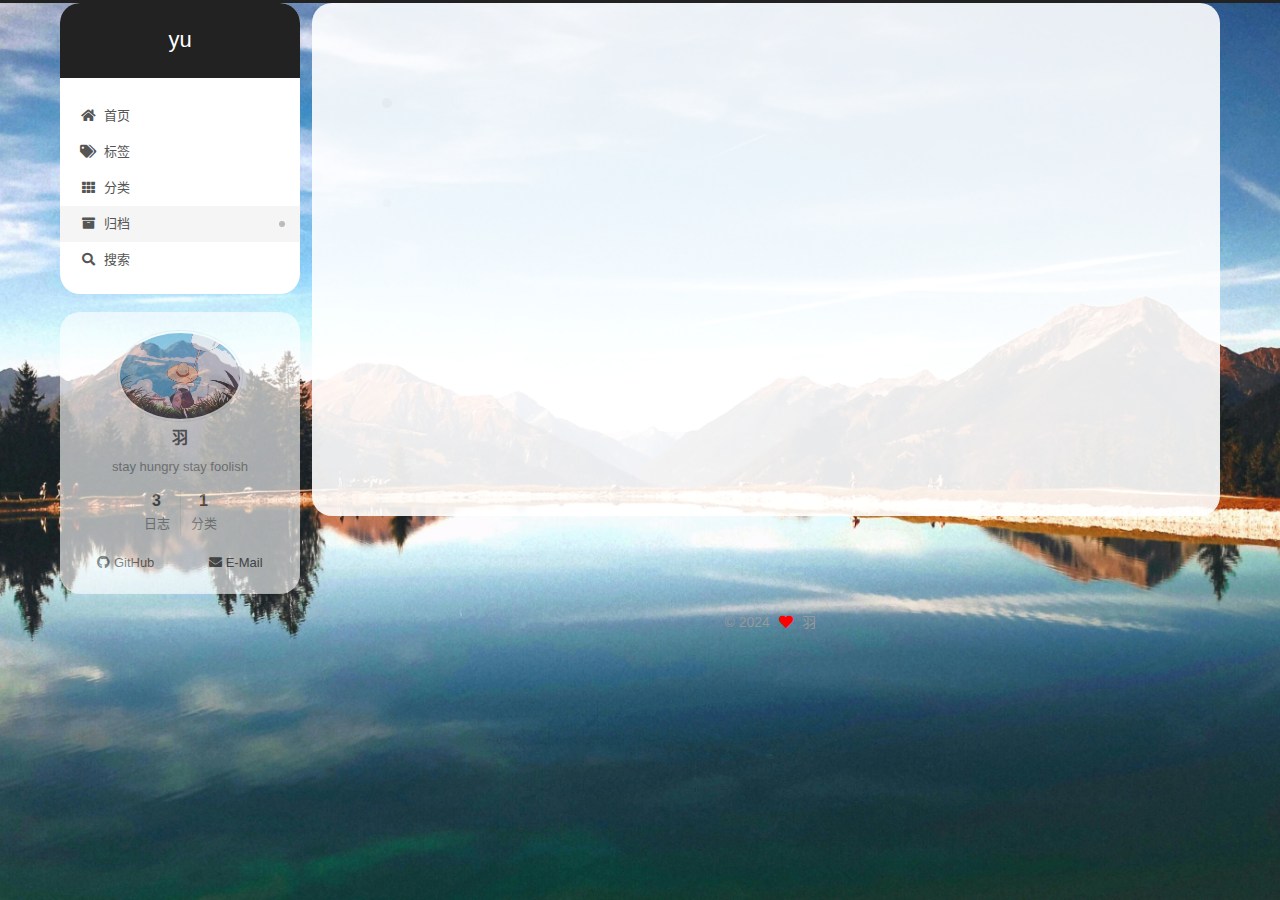
<file: archives/index.html>
<!DOCTYPE html>
<html lang="zh-CN">
<head>
  <meta charset="UTF-8">
<meta name="viewport" content="width=device-width, initial-scale=1, maximum-scale=2">
<meta name="theme-color" content="#222">
<meta name="generator" content="Hexo 7.3.0">
  <link rel="apple-touch-icon" sizes="180x180" href="/images/apple-touch-icon-next.png">
  <link rel="icon" type="image/png" sizes="32x32" href="/images/favicon-32x32-next.png">
  <link rel="icon" type="image/png" sizes="16x16" href="/images/favicon-16x16-next.png">
  <link rel="mask-icon" href="/images/logo.svg" color="#222">

<link rel="stylesheet" href="/css/main.css">


<link rel="stylesheet" href="/lib/font-awesome/css/all.min.css">

<script id="hexo-configurations">
    var NexT = window.NexT || {};
    var CONFIG = {"hostname":"example.com","root":"/","scheme":"Pisces","version":"7.8.0","exturl":false,"sidebar":{"position":"left","display":"post","padding":18,"offset":12,"onmobile":false},"copycode":{"enable":false,"show_result":false,"style":null},"back2top":{"enable":false,"sidebar":false,"scrollpercent":false},"bookmark":{"enable":false,"color":"#222","save":"auto"},"fancybox":false,"mediumzoom":false,"lazyload":false,"pangu":false,"comments":{"style":"tabs","active":null,"storage":true,"lazyload":false,"nav":null},"algolia":{"hits":{"per_page":10},"labels":{"input_placeholder":"Search for Posts","hits_empty":"We didn't find any results for the search: ${query}","hits_stats":"${hits} results found in ${time} ms"}},"localsearch":{"enable":true,"trigger":"auto","top_n_per_article":1,"unescape":false,"preload":false},"motion":{"enable":true,"async":false,"transition":{"post_block":"fadeIn","post_header":"slideDownIn","post_body":"slideDownIn","coll_header":"slideLeftIn","sidebar":"slideUpIn"}},"path":"search.xml"};
  </script>

  <meta name="description" content="stay hungry stay foolish">
<meta property="og:type" content="website">
<meta property="og:title" content="yu">
<meta property="og:url" content="http://example.com/archives/index.html">
<meta property="og:site_name" content="yu">
<meta property="og:description" content="stay hungry stay foolish">
<meta property="og:locale" content="zh_CN">
<meta property="article:author" content="羽">
<meta name="twitter:card" content="summary">

<link rel="canonical" href="http://example.com/archives/">


<script id="page-configurations">
  // https://hexo.io/docs/variables.html
  CONFIG.page = {
    sidebar: "",
    isHome : false,
    isPost : false,
    lang   : 'zh-CN'
  };
</script>

  <title>归档 | yu</title>
  






  <noscript>
  <style>
  .use-motion .brand,
  .use-motion .menu-item,
  .sidebar-inner,
  .use-motion .post-block,
  .use-motion .pagination,
  .use-motion .comments,
  .use-motion .post-header,
  .use-motion .post-body,
  .use-motion .collection-header { opacity: initial; }

  .use-motion .site-title,
  .use-motion .site-subtitle {
    opacity: initial;
    top: initial;
  }

  .use-motion .logo-line-before i { left: initial; }
  .use-motion .logo-line-after i { right: initial; }
  </style>
</noscript>

</head>

<body itemscope itemtype="http://schema.org/WebPage">
  <div class="container use-motion">
    <div class="headband"></div>

    <header class="header" itemscope itemtype="http://schema.org/WPHeader">
      <div class="header-inner"><div class="site-brand-container">
  <div class="site-nav-toggle">
    <div class="toggle" aria-label="切换导航栏">
      <span class="toggle-line toggle-line-first"></span>
      <span class="toggle-line toggle-line-middle"></span>
      <span class="toggle-line toggle-line-last"></span>
    </div>
  </div>

  <div class="site-meta">

    <a href="/" class="brand" rel="start">
      <span class="logo-line-before"><i></i></span>
      <h1 class="site-title">yu</h1>
      <span class="logo-line-after"><i></i></span>
    </a>
  </div>

  <div class="site-nav-right">
    <div class="toggle popup-trigger">
        <i class="fa fa-search fa-fw fa-lg"></i>
    </div>
  </div>
</div>




<nav class="site-nav">
  <ul id="menu" class="main-menu menu">
        <li class="menu-item menu-item-home">

    <a href="/" rel="section"><i class="fa fa-home fa-fw"></i>首页</a>

  </li>
        <li class="menu-item menu-item-tags">

    <a href="/tags/" rel="section"><i class="fa fa-tags fa-fw"></i>标签</a>

  </li>
        <li class="menu-item menu-item-categories">

    <a href="/categories/" rel="section"><i class="fa fa-th fa-fw"></i>分类</a>

  </li>
        <li class="menu-item menu-item-archives">

    <a href="/archives/" rel="section"><i class="fa fa-archive fa-fw"></i>归档</a>

  </li>
      <li class="menu-item menu-item-search">
        <a role="button" class="popup-trigger"><i class="fa fa-search fa-fw"></i>搜索
        </a>
      </li>
  </ul>
</nav>



  <div class="search-pop-overlay">
    <div class="popup search-popup">
        <div class="search-header">
  <span class="search-icon">
    <i class="fa fa-search"></i>
  </span>
  <div class="search-input-container">
    <input autocomplete="off" autocapitalize="off"
           placeholder="搜索..." spellcheck="false"
           type="search" class="search-input">
  </div>
  <span class="popup-btn-close">
    <i class="fa fa-times-circle"></i>
  </span>
</div>
<div id="search-result">
  <div id="no-result">
    <i class="fa fa-spinner fa-pulse fa-5x fa-fw"></i>
  </div>
</div>

    </div>
  </div>

</div>
    </header>

    


    <main class="main">
      <div class="main-inner">
        <div class="content-wrap">
          

          <div class="content archive">
            

  
  
  
  <div class="post-block">
    <div class="posts-collapse">
      <div class="collection-title">
        <span class="collection-header">嗯..! 目前共计 3 篇日志。 继续努力。</span>
      </div>

      
    <div class="collection-year">
      <span class="collection-header">2024</span>
    </div>

  <article itemscope itemtype="http://schema.org/Article">
    <header class="post-header">

      <div class="post-meta">
        <time itemprop="dateCreated"
              datetime="2024-11-01T19:53:52+08:00"
              content="2024-11-01">
          11-01
        </time>
      </div>

      <div class="post-title">
          <a class="post-title-link" href="/2024/11/01/%E5%9B%9E%E6%BA%AF/" itemprop="url">
            <span itemprop="name">回溯</span>
          </a>
      </div>

    </header>
  </article>

  <article itemscope itemtype="http://schema.org/Article">
    <header class="post-header">

      <div class="post-meta">
        <time itemprop="dateCreated"
              datetime="2024-11-01T19:53:50+08:00"
              content="2024-11-01">
          11-01
        </time>
      </div>

      <div class="post-title">
          <a class="post-title-link" href="/2024/11/01/%E6%95%B0%E7%BB%84/" itemprop="url">
            <span itemprop="name">数组</span>
          </a>
      </div>

    </header>
  </article>

  <article itemscope itemtype="http://schema.org/Article">
    <header class="post-header">

      <div class="post-meta">
        <time itemprop="dateCreated"
              datetime="2024-10-23T10:54:26+08:00"
              content="2024-10-23">
          10-23
        </time>
      </div>

      <div class="post-title">
          <a class="post-title-link" href="/2024/10/23/hello-world/" itemprop="url">
            <span itemprop="name">Hello World</span>
          </a>
      </div>

    </header>
  </article>


    </div>
  </div>
  
  
  

  



          </div>
          

<script>
  window.addEventListener('tabs:register', () => {
    let { activeClass } = CONFIG.comments;
    if (CONFIG.comments.storage) {
      activeClass = localStorage.getItem('comments_active') || activeClass;
    }
    if (activeClass) {
      let activeTab = document.querySelector(`a[href="#comment-${activeClass}"]`);
      if (activeTab) {
        activeTab.click();
      }
    }
  });
  if (CONFIG.comments.storage) {
    window.addEventListener('tabs:click', event => {
      if (!event.target.matches('.tabs-comment .tab-content .tab-pane')) return;
      let commentClass = event.target.classList[1];
      localStorage.setItem('comments_active', commentClass);
    });
  }
</script>

        </div>
          
  
  <div class="toggle sidebar-toggle">
    <span class="toggle-line toggle-line-first"></span>
    <span class="toggle-line toggle-line-middle"></span>
    <span class="toggle-line toggle-line-last"></span>
  </div>

  <aside class="sidebar">
    <div class="sidebar-inner">

      <ul class="sidebar-nav motion-element">
        <li class="sidebar-nav-toc">
          文章目录
        </li>
        <li class="sidebar-nav-overview">
          站点概览
        </li>
      </ul>

      <!--noindex-->
      <div class="post-toc-wrap sidebar-panel">
      </div>
      <!--/noindex-->

      <div class="site-overview-wrap sidebar-panel">
        <div class="site-author motion-element" itemprop="author" itemscope itemtype="http://schema.org/Person">
    <img class="site-author-image" itemprop="image" alt="羽"
      src="/images/avatar.jpg">
  <p class="site-author-name" itemprop="name">羽</p>
  <div class="site-description" itemprop="description">stay hungry stay foolish</div>
</div>
<div class="site-state-wrap motion-element">
  <nav class="site-state">
      <div class="site-state-item site-state-posts">
          <a href="/archives/">
        
          <span class="site-state-item-count">3</span>
          <span class="site-state-item-name">日志</span>
        </a>
      </div>
      <div class="site-state-item site-state-categories">
        <span class="site-state-item-count">1</span>
        <span class="site-state-item-name">分类</span>
      </div>
  </nav>
</div>
  <div class="links-of-author motion-element">
      <span class="links-of-author-item">
        <a href="https://github.com/chenxiang-ai" title="GitHub → https:&#x2F;&#x2F;github.com&#x2F;chenxiang-ai" rel="noopener" target="_blank"><i class="fab fa-github fa-fw"></i>GitHub</a>
      </span>
      <span class="links-of-author-item">
        <a href="mailto:haha@qq.com" title="E-Mail → mailto:haha@qq.com" rel="noopener" target="_blank"><i class="fa fa-envelope fa-fw"></i>E-Mail</a>
      </span>
  </div>



      </div>

    </div>
  </aside>
  <div id="sidebar-dimmer"></div>


      </div>
    </main>

    <footer class="footer">
      <div class="footer-inner">
        

        

<div class="copyright">
  
  &copy; 
  <span itemprop="copyrightYear">2024</span>
  <span class="with-love">
    <i class="fa fa-heart"></i>
  </span>
  <span class="author" itemprop="copyrightHolder">羽</span>
</div>

<!--
  <div class="powered-by">由 <a href="https://hexo.io/" class="theme-link" rel="noopener" target="_blank">Hexo</a> & <a href="https://pisces.theme-next.org/" class="theme-link" rel="noopener" target="_blank">NexT.Pisces</a> 强力驱动
  </div>
-->

        








      </div>
    </footer>
  </div>

  
  <script src="/lib/anime.min.js"></script>
  <script src="/lib/velocity/velocity.min.js"></script>
  <script src="/lib/velocity/velocity.ui.min.js"></script>

<script src="/js/utils.js"></script>

<script src="/js/motion.js"></script>


<script src="/js/schemes/pisces.js"></script>


<script src="/js/next-boot.js"></script>




  




  
<script src="/js/local-search.js"></script>













  

  

</body>
</html>
</file>
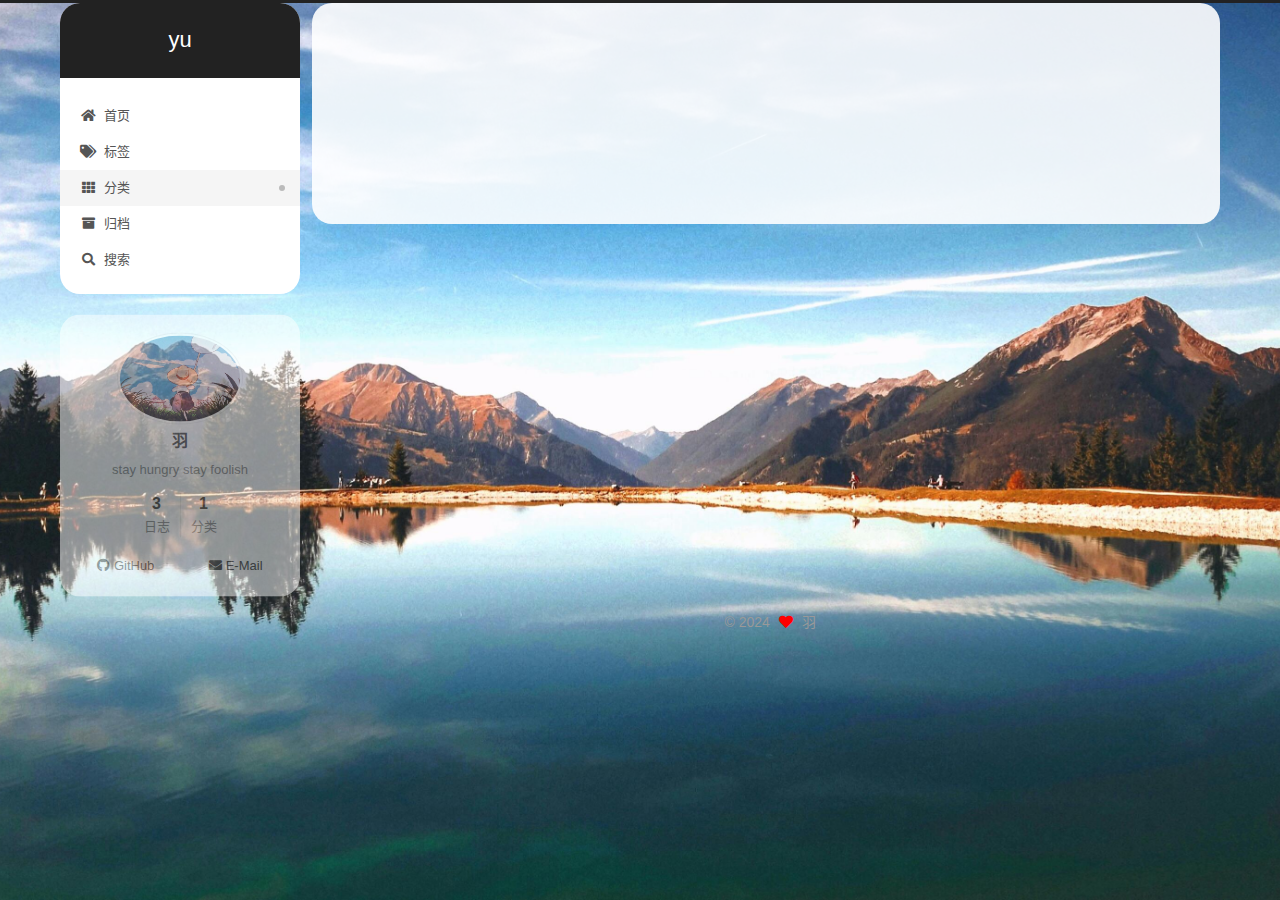
<file: categories/index.html>
<!DOCTYPE html>
<html lang="zh-CN">
<head>
  <meta charset="UTF-8">
<meta name="viewport" content="width=device-width, initial-scale=1, maximum-scale=2">
<meta name="theme-color" content="#222">
<meta name="generator" content="Hexo 7.3.0">
  <link rel="apple-touch-icon" sizes="180x180" href="/images/apple-touch-icon-next.png">
  <link rel="icon" type="image/png" sizes="32x32" href="/images/favicon-32x32-next.png">
  <link rel="icon" type="image/png" sizes="16x16" href="/images/favicon-16x16-next.png">
  <link rel="mask-icon" href="/images/logo.svg" color="#222">

<link rel="stylesheet" href="/css/main.css">


<link rel="stylesheet" href="/lib/font-awesome/css/all.min.css">

<script id="hexo-configurations">
    var NexT = window.NexT || {};
    var CONFIG = {"hostname":"example.com","root":"/","scheme":"Pisces","version":"7.8.0","exturl":false,"sidebar":{"position":"left","display":"post","padding":18,"offset":12,"onmobile":false},"copycode":{"enable":false,"show_result":false,"style":null},"back2top":{"enable":false,"sidebar":false,"scrollpercent":false},"bookmark":{"enable":false,"color":"#222","save":"auto"},"fancybox":false,"mediumzoom":false,"lazyload":false,"pangu":false,"comments":{"style":"tabs","active":null,"storage":true,"lazyload":false,"nav":null},"algolia":{"hits":{"per_page":10},"labels":{"input_placeholder":"Search for Posts","hits_empty":"We didn't find any results for the search: ${query}","hits_stats":"${hits} results found in ${time} ms"}},"localsearch":{"enable":true,"trigger":"auto","top_n_per_article":1,"unescape":false,"preload":false},"motion":{"enable":true,"async":false,"transition":{"post_block":"fadeIn","post_header":"slideDownIn","post_body":"slideDownIn","coll_header":"slideLeftIn","sidebar":"slideUpIn"}},"path":"search.xml"};
  </script>

  <meta name="description" content="stay hungry stay foolish">
<meta property="og:type" content="website">
<meta property="og:title" content="分类">
<meta property="og:url" content="http://example.com/categories/index.html">
<meta property="og:site_name" content="yu">
<meta property="og:description" content="stay hungry stay foolish">
<meta property="og:locale" content="zh_CN">
<meta property="article:published_time" content="2024-10-24T15:47:39.000Z">
<meta property="article:modified_time" content="2024-10-25T06:56:45.283Z">
<meta property="article:author" content="羽">
<meta name="twitter:card" content="summary">

<link rel="canonical" href="http://example.com/categories/">


<script id="page-configurations">
  // https://hexo.io/docs/variables.html
  CONFIG.page = {
    sidebar: "",
    isHome : false,
    isPost : false,
    lang   : 'zh-CN'
  };
</script>

  <title>分类 | yu
</title>
  






  <noscript>
  <style>
  .use-motion .brand,
  .use-motion .menu-item,
  .sidebar-inner,
  .use-motion .post-block,
  .use-motion .pagination,
  .use-motion .comments,
  .use-motion .post-header,
  .use-motion .post-body,
  .use-motion .collection-header { opacity: initial; }

  .use-motion .site-title,
  .use-motion .site-subtitle {
    opacity: initial;
    top: initial;
  }

  .use-motion .logo-line-before i { left: initial; }
  .use-motion .logo-line-after i { right: initial; }
  </style>
</noscript>

</head>

<body itemscope itemtype="http://schema.org/WebPage">
  <div class="container use-motion">
    <div class="headband"></div>

    <header class="header" itemscope itemtype="http://schema.org/WPHeader">
      <div class="header-inner"><div class="site-brand-container">
  <div class="site-nav-toggle">
    <div class="toggle" aria-label="切换导航栏">
      <span class="toggle-line toggle-line-first"></span>
      <span class="toggle-line toggle-line-middle"></span>
      <span class="toggle-line toggle-line-last"></span>
    </div>
  </div>

  <div class="site-meta">

    <a href="/" class="brand" rel="start">
      <span class="logo-line-before"><i></i></span>
      <h1 class="site-title">yu</h1>
      <span class="logo-line-after"><i></i></span>
    </a>
  </div>

  <div class="site-nav-right">
    <div class="toggle popup-trigger">
        <i class="fa fa-search fa-fw fa-lg"></i>
    </div>
  </div>
</div>




<nav class="site-nav">
  <ul id="menu" class="main-menu menu">
        <li class="menu-item menu-item-home">

    <a href="/" rel="section"><i class="fa fa-home fa-fw"></i>首页</a>

  </li>
        <li class="menu-item menu-item-tags">

    <a href="/tags/" rel="section"><i class="fa fa-tags fa-fw"></i>标签</a>

  </li>
        <li class="menu-item menu-item-categories">

    <a href="/categories/" rel="section"><i class="fa fa-th fa-fw"></i>分类</a>

  </li>
        <li class="menu-item menu-item-archives">

    <a href="/archives/" rel="section"><i class="fa fa-archive fa-fw"></i>归档</a>

  </li>
      <li class="menu-item menu-item-search">
        <a role="button" class="popup-trigger"><i class="fa fa-search fa-fw"></i>搜索
        </a>
      </li>
  </ul>
</nav>



  <div class="search-pop-overlay">
    <div class="popup search-popup">
        <div class="search-header">
  <span class="search-icon">
    <i class="fa fa-search"></i>
  </span>
  <div class="search-input-container">
    <input autocomplete="off" autocapitalize="off"
           placeholder="搜索..." spellcheck="false"
           type="search" class="search-input">
  </div>
  <span class="popup-btn-close">
    <i class="fa fa-times-circle"></i>
  </span>
</div>
<div id="search-result">
  <div id="no-result">
    <i class="fa fa-spinner fa-pulse fa-5x fa-fw"></i>
  </div>
</div>

    </div>
  </div>

</div>
    </header>

    


    <main class="main">
      <div class="main-inner">
        <div class="content-wrap">
          
  
  

          <div class="content page posts-expand">
            

    
    
    
    <div class="post-block" lang="zh-CN">
      <header class="post-header">

<h1 class="post-title" itemprop="name headline">分类
</h1>

<div class="post-meta">
  

</div>

</header>

      
      
      
      <div class="post-body">
          
      </div>
      
      
      
    </div>
    

    
    
    


          </div>
          

<script>
  window.addEventListener('tabs:register', () => {
    let { activeClass } = CONFIG.comments;
    if (CONFIG.comments.storage) {
      activeClass = localStorage.getItem('comments_active') || activeClass;
    }
    if (activeClass) {
      let activeTab = document.querySelector(`a[href="#comment-${activeClass}"]`);
      if (activeTab) {
        activeTab.click();
      }
    }
  });
  if (CONFIG.comments.storage) {
    window.addEventListener('tabs:click', event => {
      if (!event.target.matches('.tabs-comment .tab-content .tab-pane')) return;
      let commentClass = event.target.classList[1];
      localStorage.setItem('comments_active', commentClass);
    });
  }
</script>

        </div>
          
  
  <div class="toggle sidebar-toggle">
    <span class="toggle-line toggle-line-first"></span>
    <span class="toggle-line toggle-line-middle"></span>
    <span class="toggle-line toggle-line-last"></span>
  </div>

  <aside class="sidebar">
    <div class="sidebar-inner">

      <ul class="sidebar-nav motion-element">
        <li class="sidebar-nav-toc">
          文章目录
        </li>
        <li class="sidebar-nav-overview">
          站点概览
        </li>
      </ul>

      <!--noindex-->
      <div class="post-toc-wrap sidebar-panel">
      </div>
      <!--/noindex-->

      <div class="site-overview-wrap sidebar-panel">
        <div class="site-author motion-element" itemprop="author" itemscope itemtype="http://schema.org/Person">
    <img class="site-author-image" itemprop="image" alt="羽"
      src="/images/avatar.jpg">
  <p class="site-author-name" itemprop="name">羽</p>
  <div class="site-description" itemprop="description">stay hungry stay foolish</div>
</div>
<div class="site-state-wrap motion-element">
  <nav class="site-state">
      <div class="site-state-item site-state-posts">
          <a href="/archives/">
        
          <span class="site-state-item-count">3</span>
          <span class="site-state-item-name">日志</span>
        </a>
      </div>
      <div class="site-state-item site-state-categories">
        <span class="site-state-item-count">1</span>
        <span class="site-state-item-name">分类</span>
      </div>
  </nav>
</div>
  <div class="links-of-author motion-element">
      <span class="links-of-author-item">
        <a href="https://github.com/chenxiang-ai" title="GitHub → https:&#x2F;&#x2F;github.com&#x2F;chenxiang-ai" rel="noopener" target="_blank"><i class="fab fa-github fa-fw"></i>GitHub</a>
      </span>
      <span class="links-of-author-item">
        <a href="mailto:haha@qq.com" title="E-Mail → mailto:haha@qq.com" rel="noopener" target="_blank"><i class="fa fa-envelope fa-fw"></i>E-Mail</a>
      </span>
  </div>



      </div>

    </div>
  </aside>
  <div id="sidebar-dimmer"></div>


      </div>
    </main>

    <footer class="footer">
      <div class="footer-inner">
        

        

<div class="copyright">
  
  &copy; 
  <span itemprop="copyrightYear">2024</span>
  <span class="with-love">
    <i class="fa fa-heart"></i>
  </span>
  <span class="author" itemprop="copyrightHolder">羽</span>
</div>

<!--
  <div class="powered-by">由 <a href="https://hexo.io/" class="theme-link" rel="noopener" target="_blank">Hexo</a> & <a href="https://pisces.theme-next.org/" class="theme-link" rel="noopener" target="_blank">NexT.Pisces</a> 强力驱动
  </div>
-->

        








      </div>
    </footer>
  </div>

  
  <script src="/lib/anime.min.js"></script>
  <script src="/lib/velocity/velocity.min.js"></script>
  <script src="/lib/velocity/velocity.ui.min.js"></script>

<script src="/js/utils.js"></script>

<script src="/js/motion.js"></script>


<script src="/js/schemes/pisces.js"></script>


<script src="/js/next-boot.js"></script>




  




  
<script src="/js/local-search.js"></script>













  

  

</body>
</html>
</file>
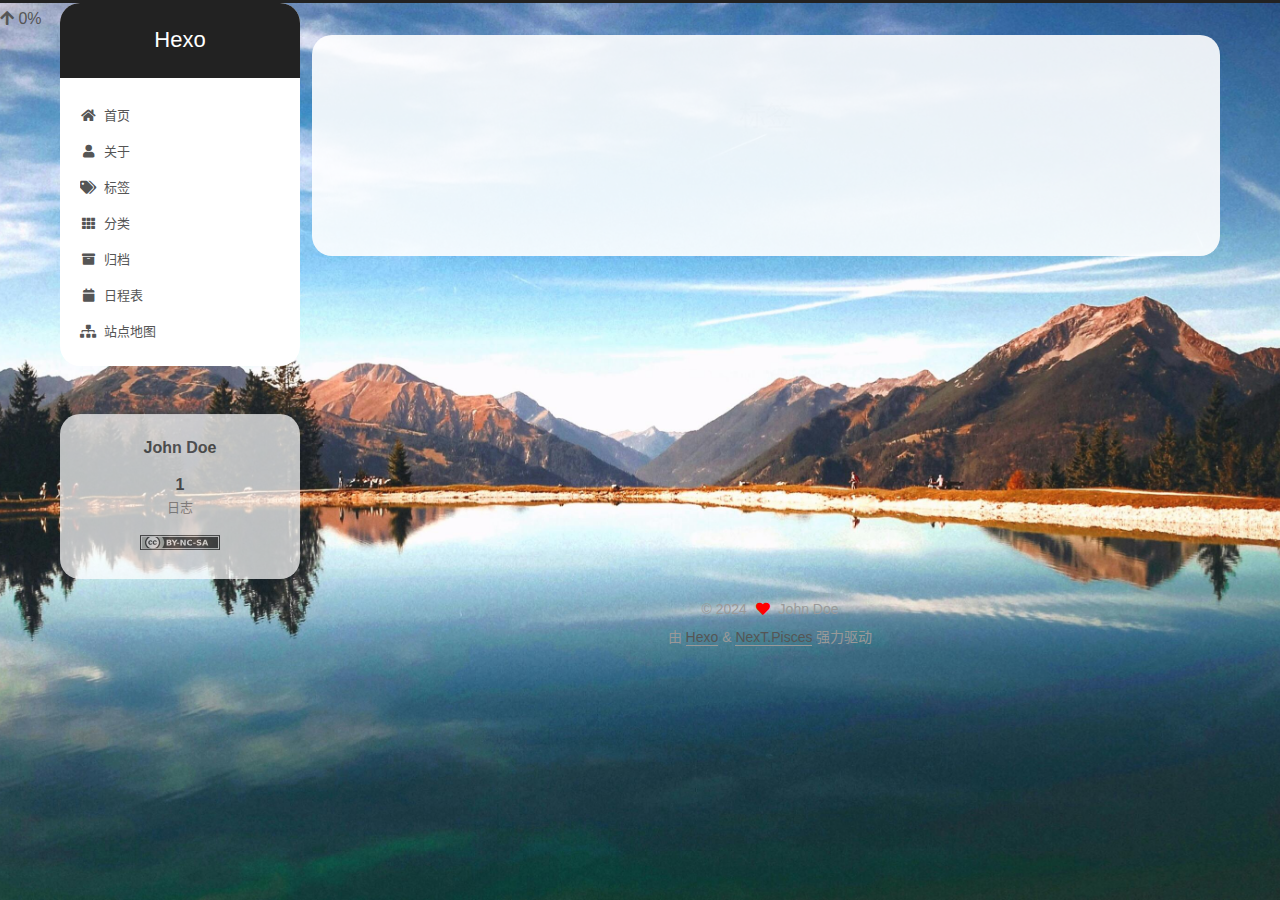
<file: tages/index.html>
<!DOCTYPE html>
<html lang="zh-CN">
<head>
  <meta charset="UTF-8">
<meta name="viewport" content="width=device-width, initial-scale=1, maximum-scale=2">
<meta name="theme-color" content="#222">
<meta name="generator" content="Hexo 7.3.0">
  <link rel="apple-touch-icon" sizes="180x180" href="/images/apple-touch-icon-next.png">
  <link rel="icon" type="image/png" sizes="32x32" href="/images/favicon-32x32-next.png">
  <link rel="icon" type="image/png" sizes="16x16" href="/images/favicon-16x16-next.png">
  <link rel="mask-icon" href="/images/logo.svg" color="#222">

<link rel="stylesheet" href="/css/main.css">


<link rel="stylesheet" href="/lib/font-awesome/css/all.min.css">

<script id="hexo-configurations">
    var NexT = window.NexT || {};
    var CONFIG = {"hostname":"example.com","root":"/","scheme":"Pisces","version":"7.8.0","exturl":false,"sidebar":{"position":"left","display":"post","padding":18,"offset":12,"onmobile":false},"copycode":{"enable":false,"show_result":false,"style":null},"back2top":{"enable":true,"sidebar":false,"scrollpercent":false},"bookmark":{"enable":false,"color":"#222","save":"auto"},"fancybox":false,"mediumzoom":false,"lazyload":false,"pangu":false,"comments":{"style":"tabs","active":null,"storage":true,"lazyload":false,"nav":null},"algolia":{"hits":{"per_page":10},"labels":{"input_placeholder":"Search for Posts","hits_empty":"We didn't find any results for the search: ${query}","hits_stats":"${hits} results found in ${time} ms"}},"localsearch":{"enable":false,"trigger":"auto","top_n_per_article":1,"unescape":false,"preload":false},"motion":{"enable":true,"async":false,"transition":{"post_block":"fadeIn","post_header":"slideDownIn","post_body":"slideDownIn","coll_header":"slideLeftIn","sidebar":"slideUpIn"}}};
  </script>

  <meta property="og:type" content="website">
<meta property="og:title" content="标签">
<meta property="og:url" content="http://example.com/tages/index.html">
<meta property="og:site_name" content="Hexo">
<meta property="og:locale" content="zh_CN">
<meta property="article:published_time" content="2024-10-24T15:45:31.000Z">
<meta property="article:modified_time" content="2024-10-24T15:50:56.692Z">
<meta property="article:author" content="John Doe">
<meta name="twitter:card" content="summary">

<link rel="canonical" href="http://example.com/tages/">


<script id="page-configurations">
  // https://hexo.io/docs/variables.html
  CONFIG.page = {
    sidebar: "",
    isHome : false,
    isPost : false,
    lang   : 'zh-CN'
  };
</script>

  <title>标签 | Hexo
</title>
  






  <noscript>
  <style>
  .use-motion .brand,
  .use-motion .menu-item,
  .sidebar-inner,
  .use-motion .post-block,
  .use-motion .pagination,
  .use-motion .comments,
  .use-motion .post-header,
  .use-motion .post-body,
  .use-motion .collection-header { opacity: initial; }

  .use-motion .site-title,
  .use-motion .site-subtitle {
    opacity: initial;
    top: initial;
  }

  .use-motion .logo-line-before i { left: initial; }
  .use-motion .logo-line-after i { right: initial; }
  </style>
</noscript>

</head>

<body itemscope itemtype="http://schema.org/WebPage">
  <div class="container use-motion">
    <div class="headband"></div>

    <header class="header" itemscope itemtype="http://schema.org/WPHeader">
      <div class="header-inner"><div class="site-brand-container">
  <div class="site-nav-toggle">
    <div class="toggle" aria-label="切换导航栏">
      <span class="toggle-line toggle-line-first"></span>
      <span class="toggle-line toggle-line-middle"></span>
      <span class="toggle-line toggle-line-last"></span>
    </div>
  </div>

  <div class="site-meta">

    <a href="/" class="brand" rel="start">
      <span class="logo-line-before"><i></i></span>
      <h1 class="site-title">Hexo</h1>
      <span class="logo-line-after"><i></i></span>
    </a>
  </div>

  <div class="site-nav-right">
    <div class="toggle popup-trigger">
    </div>
  </div>
</div>




<nav class="site-nav">
  <ul id="menu" class="main-menu menu">
        <li class="menu-item menu-item-home">

    <a href="/" rel="section"><i class="fa fa-home fa-fw"></i>首页</a>

  </li>
        <li class="menu-item menu-item-about">

    <a href="/about/" rel="section"><i class="fa fa-user fa-fw"></i>关于</a>

  </li>
        <li class="menu-item menu-item-tags">

    <a href="/tags/" rel="section"><i class="fa fa-tags fa-fw"></i>标签</a>

  </li>
        <li class="menu-item menu-item-categories">

    <a href="/categories/" rel="section"><i class="fa fa-th fa-fw"></i>分类</a>

  </li>
        <li class="menu-item menu-item-archives">

    <a href="/archives/" rel="section"><i class="fa fa-archive fa-fw"></i>归档</a>

  </li>
        <li class="menu-item menu-item-schedule">

    <a href="/schedule/" rel="section"><i class="fa fa-calendar fa-fw"></i>日程表</a>

  </li>
        <li class="menu-item menu-item-sitemap">

    <a href="/sitemap.xml" rel="section"><i class="fa fa-sitemap fa-fw"></i>站点地图</a>

  </li>
  </ul>
</nav>




</div>
    </header>

    
  <div class="back-to-top">
    <i class="fa fa-arrow-up"></i>
    <span>0%</span>
  </div>


    <main class="main">
      <div class="main-inner">
        <div class="content-wrap">
          
  
  

          <div class="content page posts-expand">
            

    
    
    
    <div class="post-block" lang="zh-CN">
      <header class="post-header">

<h1 class="post-title" itemprop="name headline">标签
</h1>

<div class="post-meta">
  

</div>

</header>

      
      
      
      <div class="post-body">
          
      </div>
      
      
      
    </div>
    

    
    
    


          </div>
          

<script>
  window.addEventListener('tabs:register', () => {
    let { activeClass } = CONFIG.comments;
    if (CONFIG.comments.storage) {
      activeClass = localStorage.getItem('comments_active') || activeClass;
    }
    if (activeClass) {
      let activeTab = document.querySelector(`a[href="#comment-${activeClass}"]`);
      if (activeTab) {
        activeTab.click();
      }
    }
  });
  if (CONFIG.comments.storage) {
    window.addEventListener('tabs:click', event => {
      if (!event.target.matches('.tabs-comment .tab-content .tab-pane')) return;
      let commentClass = event.target.classList[1];
      localStorage.setItem('comments_active', commentClass);
    });
  }
</script>

        </div>
          
  
  <div class="toggle sidebar-toggle">
    <span class="toggle-line toggle-line-first"></span>
    <span class="toggle-line toggle-line-middle"></span>
    <span class="toggle-line toggle-line-last"></span>
  </div>

  <aside class="sidebar">
    <div class="sidebar-inner">

      <ul class="sidebar-nav motion-element">
        <li class="sidebar-nav-toc">
          文章目录
        </li>
        <li class="sidebar-nav-overview">
          站点概览
        </li>
      </ul>

      <!--noindex-->
      <div class="post-toc-wrap sidebar-panel">
      </div>
      <!--/noindex-->

      <div class="site-overview-wrap sidebar-panel">
        <div class="site-author motion-element" itemprop="author" itemscope itemtype="http://schema.org/Person">
  <p class="site-author-name" itemprop="name">John Doe</p>
  <div class="site-description" itemprop="description"></div>
</div>
<div class="site-state-wrap motion-element">
  <nav class="site-state">
      <div class="site-state-item site-state-posts">
          <a href="/archives/">
        
          <span class="site-state-item-count">1</span>
          <span class="site-state-item-name">日志</span>
        </a>
      </div>
  </nav>
</div>
  <div class="cc-license motion-element" itemprop="license">
    <a href="https://creativecommons.org/licenses/by-nc-sa/4.0/zh-CN" class="cc-opacity" rel="noopener" target="_blank"><img src="/images/cc-by-nc-sa.svg" alt="Creative Commons"></a>
  </div>



      </div>

    </div>
  </aside>
  <div id="sidebar-dimmer"></div>


      </div>
    </main>

    <footer class="footer">
      <div class="footer-inner">
        

        

<div class="copyright">
  
  &copy; 
  <span itemprop="copyrightYear">2024</span>
  <span class="with-love">
    <i class="fa fa-heart"></i>
  </span>
  <span class="author" itemprop="copyrightHolder">John Doe</span>
</div>
  <div class="powered-by">由 <a href="https://hexo.io/" class="theme-link" rel="noopener" target="_blank">Hexo</a> & <a href="https://pisces.theme-next.org/" class="theme-link" rel="noopener" target="_blank">NexT.Pisces</a> 强力驱动
  </div>

        








      </div>
    </footer>
  </div>

  
  <script src="/lib/anime.min.js"></script>
  <script src="/lib/velocity/velocity.min.js"></script>
  <script src="/lib/velocity/velocity.ui.min.js"></script>

<script src="/js/utils.js"></script>

<script src="/js/motion.js"></script>


<script src="/js/schemes/pisces.js"></script>


<script src="/js/next-boot.js"></script>




  















  

  

</body>
</html>
</file>
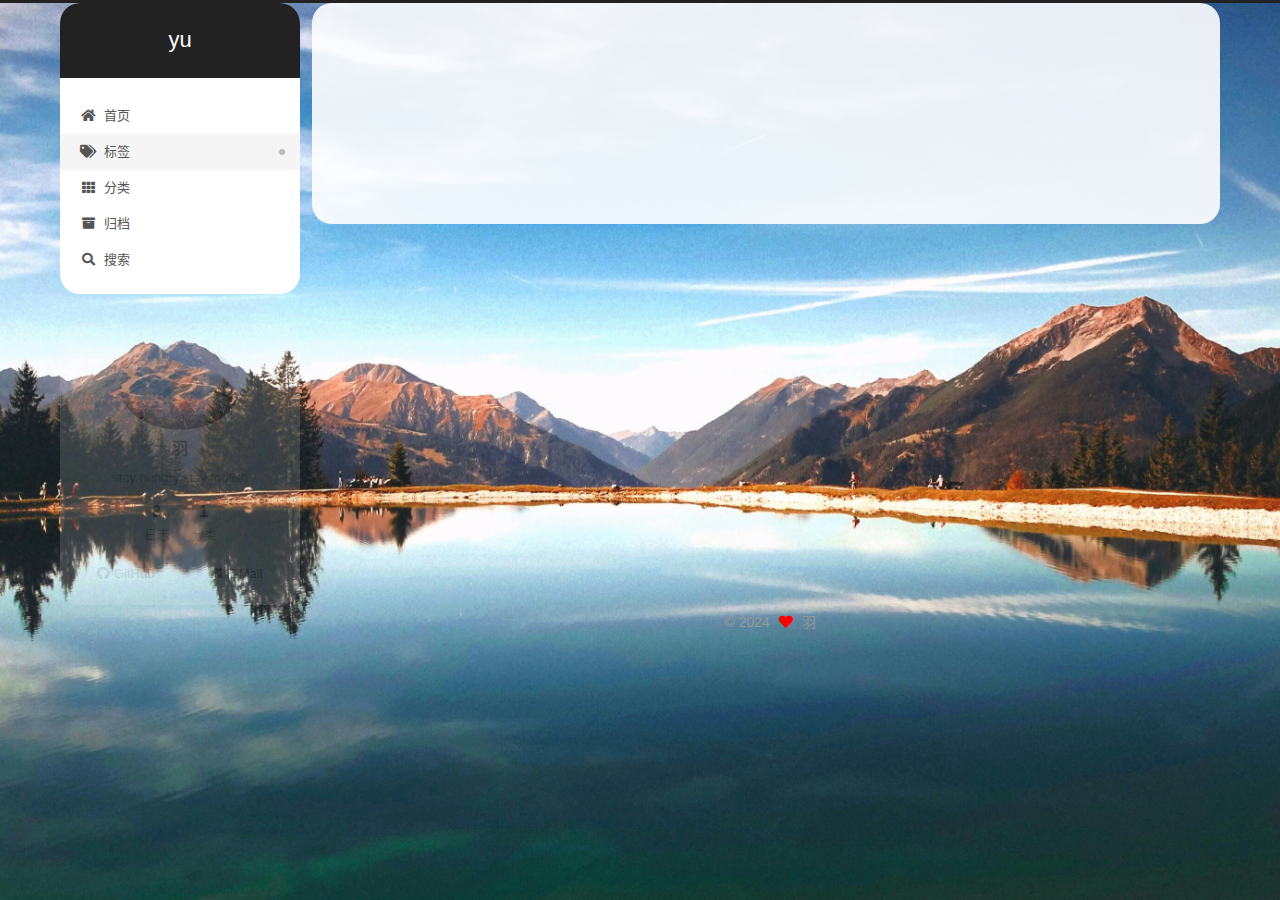
<file: tags/index.html>
<!DOCTYPE html>
<html lang="zh-CN">
<head>
  <meta charset="UTF-8">
<meta name="viewport" content="width=device-width, initial-scale=1, maximum-scale=2">
<meta name="theme-color" content="#222">
<meta name="generator" content="Hexo 7.3.0">
  <link rel="apple-touch-icon" sizes="180x180" href="/images/apple-touch-icon-next.png">
  <link rel="icon" type="image/png" sizes="32x32" href="/images/favicon-32x32-next.png">
  <link rel="icon" type="image/png" sizes="16x16" href="/images/favicon-16x16-next.png">
  <link rel="mask-icon" href="/images/logo.svg" color="#222">

<link rel="stylesheet" href="/css/main.css">


<link rel="stylesheet" href="/lib/font-awesome/css/all.min.css">

<script id="hexo-configurations">
    var NexT = window.NexT || {};
    var CONFIG = {"hostname":"example.com","root":"/","scheme":"Pisces","version":"7.8.0","exturl":false,"sidebar":{"position":"left","display":"post","padding":18,"offset":12,"onmobile":false},"copycode":{"enable":false,"show_result":false,"style":null},"back2top":{"enable":false,"sidebar":false,"scrollpercent":false},"bookmark":{"enable":false,"color":"#222","save":"auto"},"fancybox":false,"mediumzoom":false,"lazyload":false,"pangu":false,"comments":{"style":"tabs","active":null,"storage":true,"lazyload":false,"nav":null},"algolia":{"hits":{"per_page":10},"labels":{"input_placeholder":"Search for Posts","hits_empty":"We didn't find any results for the search: ${query}","hits_stats":"${hits} results found in ${time} ms"}},"localsearch":{"enable":true,"trigger":"auto","top_n_per_article":1,"unescape":false,"preload":false},"motion":{"enable":true,"async":false,"transition":{"post_block":"fadeIn","post_header":"slideDownIn","post_body":"slideDownIn","coll_header":"slideLeftIn","sidebar":"slideUpIn"}},"path":"search.xml"};
  </script>

  <meta name="description" content="stay hungry stay foolish">
<meta property="og:type" content="website">
<meta property="og:title" content="标签">
<meta property="og:url" content="http://example.com/tags/index.html">
<meta property="og:site_name" content="yu">
<meta property="og:description" content="stay hungry stay foolish">
<meta property="og:locale" content="zh_CN">
<meta property="article:published_time" content="2024-10-25T07:02:25.000Z">
<meta property="article:modified_time" content="2024-10-25T07:03:00.030Z">
<meta property="article:author" content="羽">
<meta name="twitter:card" content="summary">

<link rel="canonical" href="http://example.com/tags/">


<script id="page-configurations">
  // https://hexo.io/docs/variables.html
  CONFIG.page = {
    sidebar: "",
    isHome : false,
    isPost : false,
    lang   : 'zh-CN'
  };
</script>

  <title>标签 | yu
</title>
  






  <noscript>
  <style>
  .use-motion .brand,
  .use-motion .menu-item,
  .sidebar-inner,
  .use-motion .post-block,
  .use-motion .pagination,
  .use-motion .comments,
  .use-motion .post-header,
  .use-motion .post-body,
  .use-motion .collection-header { opacity: initial; }

  .use-motion .site-title,
  .use-motion .site-subtitle {
    opacity: initial;
    top: initial;
  }

  .use-motion .logo-line-before i { left: initial; }
  .use-motion .logo-line-after i { right: initial; }
  </style>
</noscript>

</head>

<body itemscope itemtype="http://schema.org/WebPage">
  <div class="container use-motion">
    <div class="headband"></div>

    <header class="header" itemscope itemtype="http://schema.org/WPHeader">
      <div class="header-inner"><div class="site-brand-container">
  <div class="site-nav-toggle">
    <div class="toggle" aria-label="切换导航栏">
      <span class="toggle-line toggle-line-first"></span>
      <span class="toggle-line toggle-line-middle"></span>
      <span class="toggle-line toggle-line-last"></span>
    </div>
  </div>

  <div class="site-meta">

    <a href="/" class="brand" rel="start">
      <span class="logo-line-before"><i></i></span>
      <h1 class="site-title">yu</h1>
      <span class="logo-line-after"><i></i></span>
    </a>
  </div>

  <div class="site-nav-right">
    <div class="toggle popup-trigger">
        <i class="fa fa-search fa-fw fa-lg"></i>
    </div>
  </div>
</div>




<nav class="site-nav">
  <ul id="menu" class="main-menu menu">
        <li class="menu-item menu-item-home">

    <a href="/" rel="section"><i class="fa fa-home fa-fw"></i>首页</a>

  </li>
        <li class="menu-item menu-item-tags">

    <a href="/tags/" rel="section"><i class="fa fa-tags fa-fw"></i>标签</a>

  </li>
        <li class="menu-item menu-item-categories">

    <a href="/categories/" rel="section"><i class="fa fa-th fa-fw"></i>分类</a>

  </li>
        <li class="menu-item menu-item-archives">

    <a href="/archives/" rel="section"><i class="fa fa-archive fa-fw"></i>归档</a>

  </li>
      <li class="menu-item menu-item-search">
        <a role="button" class="popup-trigger"><i class="fa fa-search fa-fw"></i>搜索
        </a>
      </li>
  </ul>
</nav>



  <div class="search-pop-overlay">
    <div class="popup search-popup">
        <div class="search-header">
  <span class="search-icon">
    <i class="fa fa-search"></i>
  </span>
  <div class="search-input-container">
    <input autocomplete="off" autocapitalize="off"
           placeholder="搜索..." spellcheck="false"
           type="search" class="search-input">
  </div>
  <span class="popup-btn-close">
    <i class="fa fa-times-circle"></i>
  </span>
</div>
<div id="search-result">
  <div id="no-result">
    <i class="fa fa-spinner fa-pulse fa-5x fa-fw"></i>
  </div>
</div>

    </div>
  </div>

</div>
    </header>

    


    <main class="main">
      <div class="main-inner">
        <div class="content-wrap">
          
  
  

          <div class="content page posts-expand">
            

    
    
    
    <div class="post-block" lang="zh-CN">
      <header class="post-header">

<h1 class="post-title" itemprop="name headline">标签
</h1>

<div class="post-meta">
  

</div>

</header>

      
      
      
      <div class="post-body">
          
      </div>
      
      
      
    </div>
    

    
    
    


          </div>
          

<script>
  window.addEventListener('tabs:register', () => {
    let { activeClass } = CONFIG.comments;
    if (CONFIG.comments.storage) {
      activeClass = localStorage.getItem('comments_active') || activeClass;
    }
    if (activeClass) {
      let activeTab = document.querySelector(`a[href="#comment-${activeClass}"]`);
      if (activeTab) {
        activeTab.click();
      }
    }
  });
  if (CONFIG.comments.storage) {
    window.addEventListener('tabs:click', event => {
      if (!event.target.matches('.tabs-comment .tab-content .tab-pane')) return;
      let commentClass = event.target.classList[1];
      localStorage.setItem('comments_active', commentClass);
    });
  }
</script>

        </div>
          
  
  <div class="toggle sidebar-toggle">
    <span class="toggle-line toggle-line-first"></span>
    <span class="toggle-line toggle-line-middle"></span>
    <span class="toggle-line toggle-line-last"></span>
  </div>

  <aside class="sidebar">
    <div class="sidebar-inner">

      <ul class="sidebar-nav motion-element">
        <li class="sidebar-nav-toc">
          文章目录
        </li>
        <li class="sidebar-nav-overview">
          站点概览
        </li>
      </ul>

      <!--noindex-->
      <div class="post-toc-wrap sidebar-panel">
      </div>
      <!--/noindex-->

      <div class="site-overview-wrap sidebar-panel">
        <div class="site-author motion-element" itemprop="author" itemscope itemtype="http://schema.org/Person">
    <img class="site-author-image" itemprop="image" alt="羽"
      src="/images/avatar.jpg">
  <p class="site-author-name" itemprop="name">羽</p>
  <div class="site-description" itemprop="description">stay hungry stay foolish</div>
</div>
<div class="site-state-wrap motion-element">
  <nav class="site-state">
      <div class="site-state-item site-state-posts">
          <a href="/archives/">
        
          <span class="site-state-item-count">3</span>
          <span class="site-state-item-name">日志</span>
        </a>
      </div>
      <div class="site-state-item site-state-categories">
        <span class="site-state-item-count">1</span>
        <span class="site-state-item-name">分类</span>
      </div>
  </nav>
</div>
  <div class="links-of-author motion-element">
      <span class="links-of-author-item">
        <a href="https://github.com/chenxiang-ai" title="GitHub → https:&#x2F;&#x2F;github.com&#x2F;chenxiang-ai" rel="noopener" target="_blank"><i class="fab fa-github fa-fw"></i>GitHub</a>
      </span>
      <span class="links-of-author-item">
        <a href="mailto:haha@qq.com" title="E-Mail → mailto:haha@qq.com" rel="noopener" target="_blank"><i class="fa fa-envelope fa-fw"></i>E-Mail</a>
      </span>
  </div>



      </div>

    </div>
  </aside>
  <div id="sidebar-dimmer"></div>


      </div>
    </main>

    <footer class="footer">
      <div class="footer-inner">
        

        

<div class="copyright">
  
  &copy; 
  <span itemprop="copyrightYear">2024</span>
  <span class="with-love">
    <i class="fa fa-heart"></i>
  </span>
  <span class="author" itemprop="copyrightHolder">羽</span>
</div>

<!--
  <div class="powered-by">由 <a href="https://hexo.io/" class="theme-link" rel="noopener" target="_blank">Hexo</a> & <a href="https://pisces.theme-next.org/" class="theme-link" rel="noopener" target="_blank">NexT.Pisces</a> 强力驱动
  </div>
-->

        








      </div>
    </footer>
  </div>

  
  <script src="/lib/anime.min.js"></script>
  <script src="/lib/velocity/velocity.min.js"></script>
  <script src="/lib/velocity/velocity.ui.min.js"></script>

<script src="/js/utils.js"></script>

<script src="/js/motion.js"></script>


<script src="/js/schemes/pisces.js"></script>


<script src="/js/next-boot.js"></script>




  




  
<script src="/js/local-search.js"></script>













  

  

</body>
</html>
</file>
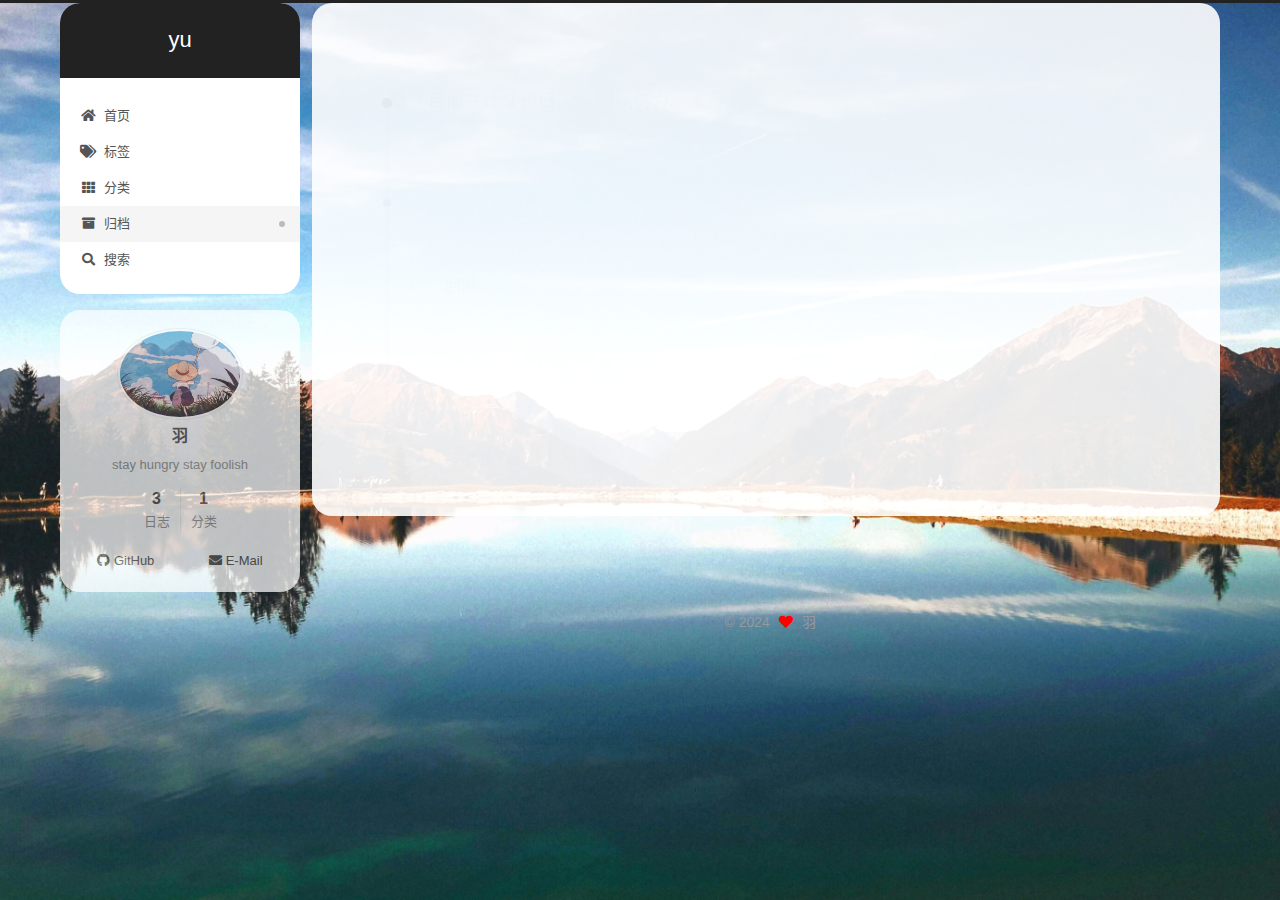
<file: archives/2024/index.html>
<!DOCTYPE html>
<html lang="zh-CN">
<head>
  <meta charset="UTF-8">
<meta name="viewport" content="width=device-width, initial-scale=1, maximum-scale=2">
<meta name="theme-color" content="#222">
<meta name="generator" content="Hexo 7.3.0">
  <link rel="apple-touch-icon" sizes="180x180" href="/images/apple-touch-icon-next.png">
  <link rel="icon" type="image/png" sizes="32x32" href="/images/favicon-32x32-next.png">
  <link rel="icon" type="image/png" sizes="16x16" href="/images/favicon-16x16-next.png">
  <link rel="mask-icon" href="/images/logo.svg" color="#222">

<link rel="stylesheet" href="/css/main.css">


<link rel="stylesheet" href="/lib/font-awesome/css/all.min.css">

<script id="hexo-configurations">
    var NexT = window.NexT || {};
    var CONFIG = {"hostname":"example.com","root":"/","scheme":"Pisces","version":"7.8.0","exturl":false,"sidebar":{"position":"left","display":"post","padding":18,"offset":12,"onmobile":false},"copycode":{"enable":false,"show_result":false,"style":null},"back2top":{"enable":false,"sidebar":false,"scrollpercent":false},"bookmark":{"enable":false,"color":"#222","save":"auto"},"fancybox":false,"mediumzoom":false,"lazyload":false,"pangu":false,"comments":{"style":"tabs","active":null,"storage":true,"lazyload":false,"nav":null},"algolia":{"hits":{"per_page":10},"labels":{"input_placeholder":"Search for Posts","hits_empty":"We didn't find any results for the search: ${query}","hits_stats":"${hits} results found in ${time} ms"}},"localsearch":{"enable":true,"trigger":"auto","top_n_per_article":1,"unescape":false,"preload":false},"motion":{"enable":true,"async":false,"transition":{"post_block":"fadeIn","post_header":"slideDownIn","post_body":"slideDownIn","coll_header":"slideLeftIn","sidebar":"slideUpIn"}},"path":"search.xml"};
  </script>

  <meta name="description" content="stay hungry stay foolish">
<meta property="og:type" content="website">
<meta property="og:title" content="yu">
<meta property="og:url" content="http://example.com/archives/2024/index.html">
<meta property="og:site_name" content="yu">
<meta property="og:description" content="stay hungry stay foolish">
<meta property="og:locale" content="zh_CN">
<meta property="article:author" content="羽">
<meta name="twitter:card" content="summary">

<link rel="canonical" href="http://example.com/archives/2024/">


<script id="page-configurations">
  // https://hexo.io/docs/variables.html
  CONFIG.page = {
    sidebar: "",
    isHome : false,
    isPost : false,
    lang   : 'zh-CN'
  };
</script>

  <title>归档 | yu</title>
  






  <noscript>
  <style>
  .use-motion .brand,
  .use-motion .menu-item,
  .sidebar-inner,
  .use-motion .post-block,
  .use-motion .pagination,
  .use-motion .comments,
  .use-motion .post-header,
  .use-motion .post-body,
  .use-motion .collection-header { opacity: initial; }

  .use-motion .site-title,
  .use-motion .site-subtitle {
    opacity: initial;
    top: initial;
  }

  .use-motion .logo-line-before i { left: initial; }
  .use-motion .logo-line-after i { right: initial; }
  </style>
</noscript>

</head>

<body itemscope itemtype="http://schema.org/WebPage">
  <div class="container use-motion">
    <div class="headband"></div>

    <header class="header" itemscope itemtype="http://schema.org/WPHeader">
      <div class="header-inner"><div class="site-brand-container">
  <div class="site-nav-toggle">
    <div class="toggle" aria-label="切换导航栏">
      <span class="toggle-line toggle-line-first"></span>
      <span class="toggle-line toggle-line-middle"></span>
      <span class="toggle-line toggle-line-last"></span>
    </div>
  </div>

  <div class="site-meta">

    <a href="/" class="brand" rel="start">
      <span class="logo-line-before"><i></i></span>
      <h1 class="site-title">yu</h1>
      <span class="logo-line-after"><i></i></span>
    </a>
  </div>

  <div class="site-nav-right">
    <div class="toggle popup-trigger">
        <i class="fa fa-search fa-fw fa-lg"></i>
    </div>
  </div>
</div>




<nav class="site-nav">
  <ul id="menu" class="main-menu menu">
        <li class="menu-item menu-item-home">

    <a href="/" rel="section"><i class="fa fa-home fa-fw"></i>首页</a>

  </li>
        <li class="menu-item menu-item-tags">

    <a href="/tags/" rel="section"><i class="fa fa-tags fa-fw"></i>标签</a>

  </li>
        <li class="menu-item menu-item-categories">

    <a href="/categories/" rel="section"><i class="fa fa-th fa-fw"></i>分类</a>

  </li>
        <li class="menu-item menu-item-archives">

    <a href="/archives/" rel="section"><i class="fa fa-archive fa-fw"></i>归档</a>

  </li>
      <li class="menu-item menu-item-search">
        <a role="button" class="popup-trigger"><i class="fa fa-search fa-fw"></i>搜索
        </a>
      </li>
  </ul>
</nav>



  <div class="search-pop-overlay">
    <div class="popup search-popup">
        <div class="search-header">
  <span class="search-icon">
    <i class="fa fa-search"></i>
  </span>
  <div class="search-input-container">
    <input autocomplete="off" autocapitalize="off"
           placeholder="搜索..." spellcheck="false"
           type="search" class="search-input">
  </div>
  <span class="popup-btn-close">
    <i class="fa fa-times-circle"></i>
  </span>
</div>
<div id="search-result">
  <div id="no-result">
    <i class="fa fa-spinner fa-pulse fa-5x fa-fw"></i>
  </div>
</div>

    </div>
  </div>

</div>
    </header>

    


    <main class="main">
      <div class="main-inner">
        <div class="content-wrap">
          

          <div class="content archive">
            

  
  
  
  <div class="post-block">
    <div class="posts-collapse">
      <div class="collection-title">
        <span class="collection-header">嗯..! 目前共计 3 篇日志。 继续努力。</span>
      </div>

      
    <div class="collection-year">
      <span class="collection-header">2024</span>
    </div>

  <article itemscope itemtype="http://schema.org/Article">
    <header class="post-header">

      <div class="post-meta">
        <time itemprop="dateCreated"
              datetime="2024-11-01T19:53:52+08:00"
              content="2024-11-01">
          11-01
        </time>
      </div>

      <div class="post-title">
          <a class="post-title-link" href="/2024/11/01/%E5%9B%9E%E6%BA%AF/" itemprop="url">
            <span itemprop="name">回溯</span>
          </a>
      </div>

    </header>
  </article>

  <article itemscope itemtype="http://schema.org/Article">
    <header class="post-header">

      <div class="post-meta">
        <time itemprop="dateCreated"
              datetime="2024-11-01T19:53:50+08:00"
              content="2024-11-01">
          11-01
        </time>
      </div>

      <div class="post-title">
          <a class="post-title-link" href="/2024/11/01/%E6%95%B0%E7%BB%84/" itemprop="url">
            <span itemprop="name">数组</span>
          </a>
      </div>

    </header>
  </article>

  <article itemscope itemtype="http://schema.org/Article">
    <header class="post-header">

      <div class="post-meta">
        <time itemprop="dateCreated"
              datetime="2024-10-23T10:54:26+08:00"
              content="2024-10-23">
          10-23
        </time>
      </div>

      <div class="post-title">
          <a class="post-title-link" href="/2024/10/23/hello-world/" itemprop="url">
            <span itemprop="name">Hello World</span>
          </a>
      </div>

    </header>
  </article>


    </div>
  </div>
  
  
  

  



          </div>
          

<script>
  window.addEventListener('tabs:register', () => {
    let { activeClass } = CONFIG.comments;
    if (CONFIG.comments.storage) {
      activeClass = localStorage.getItem('comments_active') || activeClass;
    }
    if (activeClass) {
      let activeTab = document.querySelector(`a[href="#comment-${activeClass}"]`);
      if (activeTab) {
        activeTab.click();
      }
    }
  });
  if (CONFIG.comments.storage) {
    window.addEventListener('tabs:click', event => {
      if (!event.target.matches('.tabs-comment .tab-content .tab-pane')) return;
      let commentClass = event.target.classList[1];
      localStorage.setItem('comments_active', commentClass);
    });
  }
</script>

        </div>
          
  
  <div class="toggle sidebar-toggle">
    <span class="toggle-line toggle-line-first"></span>
    <span class="toggle-line toggle-line-middle"></span>
    <span class="toggle-line toggle-line-last"></span>
  </div>

  <aside class="sidebar">
    <div class="sidebar-inner">

      <ul class="sidebar-nav motion-element">
        <li class="sidebar-nav-toc">
          文章目录
        </li>
        <li class="sidebar-nav-overview">
          站点概览
        </li>
      </ul>

      <!--noindex-->
      <div class="post-toc-wrap sidebar-panel">
      </div>
      <!--/noindex-->

      <div class="site-overview-wrap sidebar-panel">
        <div class="site-author motion-element" itemprop="author" itemscope itemtype="http://schema.org/Person">
    <img class="site-author-image" itemprop="image" alt="羽"
      src="/images/avatar.jpg">
  <p class="site-author-name" itemprop="name">羽</p>
  <div class="site-description" itemprop="description">stay hungry stay foolish</div>
</div>
<div class="site-state-wrap motion-element">
  <nav class="site-state">
      <div class="site-state-item site-state-posts">
          <a href="/archives/">
        
          <span class="site-state-item-count">3</span>
          <span class="site-state-item-name">日志</span>
        </a>
      </div>
      <div class="site-state-item site-state-categories">
        <span class="site-state-item-count">1</span>
        <span class="site-state-item-name">分类</span>
      </div>
  </nav>
</div>
  <div class="links-of-author motion-element">
      <span class="links-of-author-item">
        <a href="https://github.com/chenxiang-ai" title="GitHub → https:&#x2F;&#x2F;github.com&#x2F;chenxiang-ai" rel="noopener" target="_blank"><i class="fab fa-github fa-fw"></i>GitHub</a>
      </span>
      <span class="links-of-author-item">
        <a href="mailto:haha@qq.com" title="E-Mail → mailto:haha@qq.com" rel="noopener" target="_blank"><i class="fa fa-envelope fa-fw"></i>E-Mail</a>
      </span>
  </div>



      </div>

    </div>
  </aside>
  <div id="sidebar-dimmer"></div>


      </div>
    </main>

    <footer class="footer">
      <div class="footer-inner">
        

        

<div class="copyright">
  
  &copy; 
  <span itemprop="copyrightYear">2024</span>
  <span class="with-love">
    <i class="fa fa-heart"></i>
  </span>
  <span class="author" itemprop="copyrightHolder">羽</span>
</div>

<!--
  <div class="powered-by">由 <a href="https://hexo.io/" class="theme-link" rel="noopener" target="_blank">Hexo</a> & <a href="https://pisces.theme-next.org/" class="theme-link" rel="noopener" target="_blank">NexT.Pisces</a> 强力驱动
  </div>
-->

        








      </div>
    </footer>
  </div>

  
  <script src="/lib/anime.min.js"></script>
  <script src="/lib/velocity/velocity.min.js"></script>
  <script src="/lib/velocity/velocity.ui.min.js"></script>

<script src="/js/utils.js"></script>

<script src="/js/motion.js"></script>


<script src="/js/schemes/pisces.js"></script>


<script src="/js/next-boot.js"></script>




  




  
<script src="/js/local-search.js"></script>













  

  

</body>
</html>
</file>
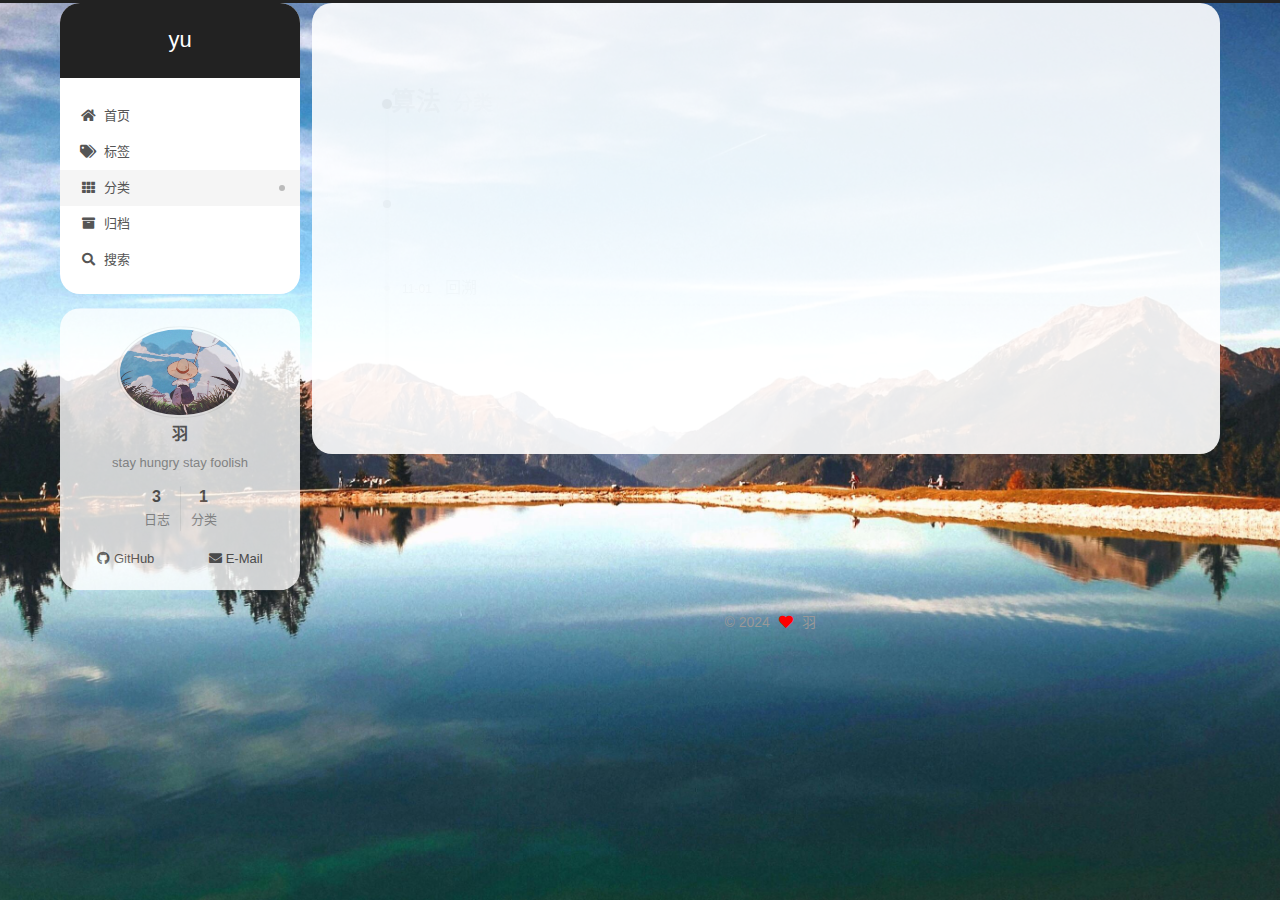
<file: categories/算法/index.html>
<!DOCTYPE html>
<html lang="zh-CN">
<head>
  <meta charset="UTF-8">
<meta name="viewport" content="width=device-width, initial-scale=1, maximum-scale=2">
<meta name="theme-color" content="#222">
<meta name="generator" content="Hexo 7.3.0">
  <link rel="apple-touch-icon" sizes="180x180" href="/images/apple-touch-icon-next.png">
  <link rel="icon" type="image/png" sizes="32x32" href="/images/favicon-32x32-next.png">
  <link rel="icon" type="image/png" sizes="16x16" href="/images/favicon-16x16-next.png">
  <link rel="mask-icon" href="/images/logo.svg" color="#222">

<link rel="stylesheet" href="/css/main.css">


<link rel="stylesheet" href="/lib/font-awesome/css/all.min.css">

<script id="hexo-configurations">
    var NexT = window.NexT || {};
    var CONFIG = {"hostname":"example.com","root":"/","scheme":"Pisces","version":"7.8.0","exturl":false,"sidebar":{"position":"left","display":"post","padding":18,"offset":12,"onmobile":false},"copycode":{"enable":false,"show_result":false,"style":null},"back2top":{"enable":false,"sidebar":false,"scrollpercent":false},"bookmark":{"enable":false,"color":"#222","save":"auto"},"fancybox":false,"mediumzoom":false,"lazyload":false,"pangu":false,"comments":{"style":"tabs","active":null,"storage":true,"lazyload":false,"nav":null},"algolia":{"hits":{"per_page":10},"labels":{"input_placeholder":"Search for Posts","hits_empty":"We didn't find any results for the search: ${query}","hits_stats":"${hits} results found in ${time} ms"}},"localsearch":{"enable":true,"trigger":"auto","top_n_per_article":1,"unescape":false,"preload":false},"motion":{"enable":true,"async":false,"transition":{"post_block":"fadeIn","post_header":"slideDownIn","post_body":"slideDownIn","coll_header":"slideLeftIn","sidebar":"slideUpIn"}},"path":"search.xml"};
  </script>

  <meta name="description" content="stay hungry stay foolish">
<meta property="og:type" content="website">
<meta property="og:title" content="yu">
<meta property="og:url" content="http://example.com/categories/%E7%AE%97%E6%B3%95/index.html">
<meta property="og:site_name" content="yu">
<meta property="og:description" content="stay hungry stay foolish">
<meta property="og:locale" content="zh_CN">
<meta property="article:author" content="羽">
<meta name="twitter:card" content="summary">

<link rel="canonical" href="http://example.com/categories/%E7%AE%97%E6%B3%95/">


<script id="page-configurations">
  // https://hexo.io/docs/variables.html
  CONFIG.page = {
    sidebar: "",
    isHome : false,
    isPost : false,
    lang   : 'zh-CN'
  };
</script>

  <title>分类: 算法 | yu</title>
  






  <noscript>
  <style>
  .use-motion .brand,
  .use-motion .menu-item,
  .sidebar-inner,
  .use-motion .post-block,
  .use-motion .pagination,
  .use-motion .comments,
  .use-motion .post-header,
  .use-motion .post-body,
  .use-motion .collection-header { opacity: initial; }

  .use-motion .site-title,
  .use-motion .site-subtitle {
    opacity: initial;
    top: initial;
  }

  .use-motion .logo-line-before i { left: initial; }
  .use-motion .logo-line-after i { right: initial; }
  </style>
</noscript>

</head>

<body itemscope itemtype="http://schema.org/WebPage">
  <div class="container use-motion">
    <div class="headband"></div>

    <header class="header" itemscope itemtype="http://schema.org/WPHeader">
      <div class="header-inner"><div class="site-brand-container">
  <div class="site-nav-toggle">
    <div class="toggle" aria-label="切换导航栏">
      <span class="toggle-line toggle-line-first"></span>
      <span class="toggle-line toggle-line-middle"></span>
      <span class="toggle-line toggle-line-last"></span>
    </div>
  </div>

  <div class="site-meta">

    <a href="/" class="brand" rel="start">
      <span class="logo-line-before"><i></i></span>
      <h1 class="site-title">yu</h1>
      <span class="logo-line-after"><i></i></span>
    </a>
  </div>

  <div class="site-nav-right">
    <div class="toggle popup-trigger">
        <i class="fa fa-search fa-fw fa-lg"></i>
    </div>
  </div>
</div>




<nav class="site-nav">
  <ul id="menu" class="main-menu menu">
        <li class="menu-item menu-item-home">

    <a href="/" rel="section"><i class="fa fa-home fa-fw"></i>首页</a>

  </li>
        <li class="menu-item menu-item-tags">

    <a href="/tags/" rel="section"><i class="fa fa-tags fa-fw"></i>标签</a>

  </li>
        <li class="menu-item menu-item-categories">

    <a href="/categories/" rel="section"><i class="fa fa-th fa-fw"></i>分类</a>

  </li>
        <li class="menu-item menu-item-archives">

    <a href="/archives/" rel="section"><i class="fa fa-archive fa-fw"></i>归档</a>

  </li>
      <li class="menu-item menu-item-search">
        <a role="button" class="popup-trigger"><i class="fa fa-search fa-fw"></i>搜索
        </a>
      </li>
  </ul>
</nav>



  <div class="search-pop-overlay">
    <div class="popup search-popup">
        <div class="search-header">
  <span class="search-icon">
    <i class="fa fa-search"></i>
  </span>
  <div class="search-input-container">
    <input autocomplete="off" autocapitalize="off"
           placeholder="搜索..." spellcheck="false"
           type="search" class="search-input">
  </div>
  <span class="popup-btn-close">
    <i class="fa fa-times-circle"></i>
  </span>
</div>
<div id="search-result">
  <div id="no-result">
    <i class="fa fa-spinner fa-pulse fa-5x fa-fw"></i>
  </div>
</div>

    </div>
  </div>

</div>
    </header>

    


    <main class="main">
      <div class="main-inner">
        <div class="content-wrap">
          

          <div class="content category">
            

  
  
  
  <div class="post-block">
    <div class="posts-collapse">
      <div class="collection-title">
        <h2 class="collection-header">算法
          <small>分类</small>
        </h2>
      </div>

      
    <div class="collection-year">
      <span class="collection-header">2024</span>
    </div>

  <article itemscope itemtype="http://schema.org/Article">
    <header class="post-header">

      <div class="post-meta">
        <time itemprop="dateCreated"
              datetime="2024-11-01T19:53:52+08:00"
              content="2024-11-01">
          11-01
        </time>
      </div>

      <div class="post-title">
          <a class="post-title-link" href="/2024/11/01/%E5%9B%9E%E6%BA%AF/" itemprop="url">
            <span itemprop="name">回溯</span>
          </a>
      </div>

    </header>
  </article>

  <article itemscope itemtype="http://schema.org/Article">
    <header class="post-header">

      <div class="post-meta">
        <time itemprop="dateCreated"
              datetime="2024-11-01T19:53:50+08:00"
              content="2024-11-01">
          11-01
        </time>
      </div>

      <div class="post-title">
          <a class="post-title-link" href="/2024/11/01/%E6%95%B0%E7%BB%84/" itemprop="url">
            <span itemprop="name">数组</span>
          </a>
      </div>

    </header>
  </article>

    </div>
  </div>
  
  
  

  



          </div>
          

<script>
  window.addEventListener('tabs:register', () => {
    let { activeClass } = CONFIG.comments;
    if (CONFIG.comments.storage) {
      activeClass = localStorage.getItem('comments_active') || activeClass;
    }
    if (activeClass) {
      let activeTab = document.querySelector(`a[href="#comment-${activeClass}"]`);
      if (activeTab) {
        activeTab.click();
      }
    }
  });
  if (CONFIG.comments.storage) {
    window.addEventListener('tabs:click', event => {
      if (!event.target.matches('.tabs-comment .tab-content .tab-pane')) return;
      let commentClass = event.target.classList[1];
      localStorage.setItem('comments_active', commentClass);
    });
  }
</script>

        </div>
          
  
  <div class="toggle sidebar-toggle">
    <span class="toggle-line toggle-line-first"></span>
    <span class="toggle-line toggle-line-middle"></span>
    <span class="toggle-line toggle-line-last"></span>
  </div>

  <aside class="sidebar">
    <div class="sidebar-inner">

      <ul class="sidebar-nav motion-element">
        <li class="sidebar-nav-toc">
          文章目录
        </li>
        <li class="sidebar-nav-overview">
          站点概览
        </li>
      </ul>

      <!--noindex-->
      <div class="post-toc-wrap sidebar-panel">
      </div>
      <!--/noindex-->

      <div class="site-overview-wrap sidebar-panel">
        <div class="site-author motion-element" itemprop="author" itemscope itemtype="http://schema.org/Person">
    <img class="site-author-image" itemprop="image" alt="羽"
      src="/images/avatar.jpg">
  <p class="site-author-name" itemprop="name">羽</p>
  <div class="site-description" itemprop="description">stay hungry stay foolish</div>
</div>
<div class="site-state-wrap motion-element">
  <nav class="site-state">
      <div class="site-state-item site-state-posts">
          <a href="/archives/">
        
          <span class="site-state-item-count">3</span>
          <span class="site-state-item-name">日志</span>
        </a>
      </div>
      <div class="site-state-item site-state-categories">
        <span class="site-state-item-count">1</span>
        <span class="site-state-item-name">分类</span>
      </div>
  </nav>
</div>
  <div class="links-of-author motion-element">
      <span class="links-of-author-item">
        <a href="https://github.com/chenxiang-ai" title="GitHub → https:&#x2F;&#x2F;github.com&#x2F;chenxiang-ai" rel="noopener" target="_blank"><i class="fab fa-github fa-fw"></i>GitHub</a>
      </span>
      <span class="links-of-author-item">
        <a href="mailto:haha@qq.com" title="E-Mail → mailto:haha@qq.com" rel="noopener" target="_blank"><i class="fa fa-envelope fa-fw"></i>E-Mail</a>
      </span>
  </div>



      </div>

    </div>
  </aside>
  <div id="sidebar-dimmer"></div>


      </div>
    </main>

    <footer class="footer">
      <div class="footer-inner">
        

        

<div class="copyright">
  
  &copy; 
  <span itemprop="copyrightYear">2024</span>
  <span class="with-love">
    <i class="fa fa-heart"></i>
  </span>
  <span class="author" itemprop="copyrightHolder">羽</span>
</div>

<!--
  <div class="powered-by">由 <a href="https://hexo.io/" class="theme-link" rel="noopener" target="_blank">Hexo</a> & <a href="https://pisces.theme-next.org/" class="theme-link" rel="noopener" target="_blank">NexT.Pisces</a> 强力驱动
  </div>
-->

        








      </div>
    </footer>
  </div>

  
  <script src="/lib/anime.min.js"></script>
  <script src="/lib/velocity/velocity.min.js"></script>
  <script src="/lib/velocity/velocity.ui.min.js"></script>

<script src="/js/utils.js"></script>

<script src="/js/motion.js"></script>


<script src="/js/schemes/pisces.js"></script>


<script src="/js/next-boot.js"></script>




  




  
<script src="/js/local-search.js"></script>













  

  

</body>
</html>
</file>
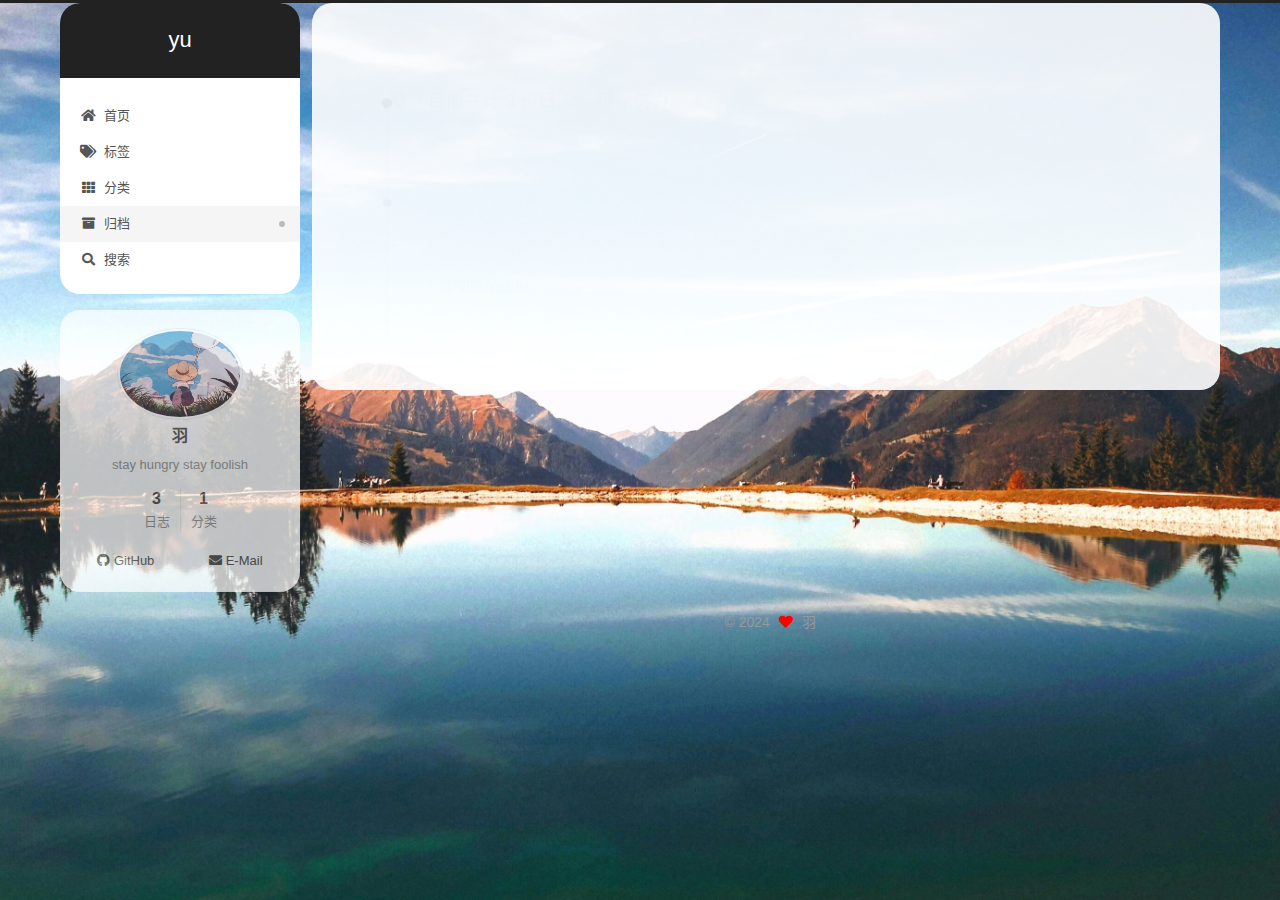
<file: archives/2024/10/index.html>
<!DOCTYPE html>
<html lang="zh-CN">
<head>
  <meta charset="UTF-8">
<meta name="viewport" content="width=device-width, initial-scale=1, maximum-scale=2">
<meta name="theme-color" content="#222">
<meta name="generator" content="Hexo 7.3.0">
  <link rel="apple-touch-icon" sizes="180x180" href="/images/apple-touch-icon-next.png">
  <link rel="icon" type="image/png" sizes="32x32" href="/images/favicon-32x32-next.png">
  <link rel="icon" type="image/png" sizes="16x16" href="/images/favicon-16x16-next.png">
  <link rel="mask-icon" href="/images/logo.svg" color="#222">

<link rel="stylesheet" href="/css/main.css">


<link rel="stylesheet" href="/lib/font-awesome/css/all.min.css">

<script id="hexo-configurations">
    var NexT = window.NexT || {};
    var CONFIG = {"hostname":"example.com","root":"/","scheme":"Pisces","version":"7.8.0","exturl":false,"sidebar":{"position":"left","display":"post","padding":18,"offset":12,"onmobile":false},"copycode":{"enable":false,"show_result":false,"style":null},"back2top":{"enable":false,"sidebar":false,"scrollpercent":false},"bookmark":{"enable":false,"color":"#222","save":"auto"},"fancybox":false,"mediumzoom":false,"lazyload":false,"pangu":false,"comments":{"style":"tabs","active":null,"storage":true,"lazyload":false,"nav":null},"algolia":{"hits":{"per_page":10},"labels":{"input_placeholder":"Search for Posts","hits_empty":"We didn't find any results for the search: ${query}","hits_stats":"${hits} results found in ${time} ms"}},"localsearch":{"enable":true,"trigger":"auto","top_n_per_article":1,"unescape":false,"preload":false},"motion":{"enable":true,"async":false,"transition":{"post_block":"fadeIn","post_header":"slideDownIn","post_body":"slideDownIn","coll_header":"slideLeftIn","sidebar":"slideUpIn"}},"path":"search.xml"};
  </script>

  <meta name="description" content="stay hungry stay foolish">
<meta property="og:type" content="website">
<meta property="og:title" content="yu">
<meta property="og:url" content="http://example.com/archives/2024/10/index.html">
<meta property="og:site_name" content="yu">
<meta property="og:description" content="stay hungry stay foolish">
<meta property="og:locale" content="zh_CN">
<meta property="article:author" content="羽">
<meta name="twitter:card" content="summary">

<link rel="canonical" href="http://example.com/archives/2024/10/">


<script id="page-configurations">
  // https://hexo.io/docs/variables.html
  CONFIG.page = {
    sidebar: "",
    isHome : false,
    isPost : false,
    lang   : 'zh-CN'
  };
</script>

  <title>归档 | yu</title>
  






  <noscript>
  <style>
  .use-motion .brand,
  .use-motion .menu-item,
  .sidebar-inner,
  .use-motion .post-block,
  .use-motion .pagination,
  .use-motion .comments,
  .use-motion .post-header,
  .use-motion .post-body,
  .use-motion .collection-header { opacity: initial; }

  .use-motion .site-title,
  .use-motion .site-subtitle {
    opacity: initial;
    top: initial;
  }

  .use-motion .logo-line-before i { left: initial; }
  .use-motion .logo-line-after i { right: initial; }
  </style>
</noscript>

</head>

<body itemscope itemtype="http://schema.org/WebPage">
  <div class="container use-motion">
    <div class="headband"></div>

    <header class="header" itemscope itemtype="http://schema.org/WPHeader">
      <div class="header-inner"><div class="site-brand-container">
  <div class="site-nav-toggle">
    <div class="toggle" aria-label="切换导航栏">
      <span class="toggle-line toggle-line-first"></span>
      <span class="toggle-line toggle-line-middle"></span>
      <span class="toggle-line toggle-line-last"></span>
    </div>
  </div>

  <div class="site-meta">

    <a href="/" class="brand" rel="start">
      <span class="logo-line-before"><i></i></span>
      <h1 class="site-title">yu</h1>
      <span class="logo-line-after"><i></i></span>
    </a>
  </div>

  <div class="site-nav-right">
    <div class="toggle popup-trigger">
        <i class="fa fa-search fa-fw fa-lg"></i>
    </div>
  </div>
</div>




<nav class="site-nav">
  <ul id="menu" class="main-menu menu">
        <li class="menu-item menu-item-home">

    <a href="/" rel="section"><i class="fa fa-home fa-fw"></i>首页</a>

  </li>
        <li class="menu-item menu-item-tags">

    <a href="/tags/" rel="section"><i class="fa fa-tags fa-fw"></i>标签</a>

  </li>
        <li class="menu-item menu-item-categories">

    <a href="/categories/" rel="section"><i class="fa fa-th fa-fw"></i>分类</a>

  </li>
        <li class="menu-item menu-item-archives">

    <a href="/archives/" rel="section"><i class="fa fa-archive fa-fw"></i>归档</a>

  </li>
      <li class="menu-item menu-item-search">
        <a role="button" class="popup-trigger"><i class="fa fa-search fa-fw"></i>搜索
        </a>
      </li>
  </ul>
</nav>



  <div class="search-pop-overlay">
    <div class="popup search-popup">
        <div class="search-header">
  <span class="search-icon">
    <i class="fa fa-search"></i>
  </span>
  <div class="search-input-container">
    <input autocomplete="off" autocapitalize="off"
           placeholder="搜索..." spellcheck="false"
           type="search" class="search-input">
  </div>
  <span class="popup-btn-close">
    <i class="fa fa-times-circle"></i>
  </span>
</div>
<div id="search-result">
  <div id="no-result">
    <i class="fa fa-spinner fa-pulse fa-5x fa-fw"></i>
  </div>
</div>

    </div>
  </div>

</div>
    </header>

    


    <main class="main">
      <div class="main-inner">
        <div class="content-wrap">
          

          <div class="content archive">
            

  
  
  
  <div class="post-block">
    <div class="posts-collapse">
      <div class="collection-title">
        <span class="collection-header">嗯..! 目前共计 3 篇日志。 继续努力。</span>
      </div>

      
    <div class="collection-year">
      <span class="collection-header">2024</span>
    </div>

  <article itemscope itemtype="http://schema.org/Article">
    <header class="post-header">

      <div class="post-meta">
        <time itemprop="dateCreated"
              datetime="2024-10-23T10:54:26+08:00"
              content="2024-10-23">
          10-23
        </time>
      </div>

      <div class="post-title">
          <a class="post-title-link" href="/2024/10/23/hello-world/" itemprop="url">
            <span itemprop="name">Hello World</span>
          </a>
      </div>

    </header>
  </article>


    </div>
  </div>
  
  
  

  



          </div>
          

<script>
  window.addEventListener('tabs:register', () => {
    let { activeClass } = CONFIG.comments;
    if (CONFIG.comments.storage) {
      activeClass = localStorage.getItem('comments_active') || activeClass;
    }
    if (activeClass) {
      let activeTab = document.querySelector(`a[href="#comment-${activeClass}"]`);
      if (activeTab) {
        activeTab.click();
      }
    }
  });
  if (CONFIG.comments.storage) {
    window.addEventListener('tabs:click', event => {
      if (!event.target.matches('.tabs-comment .tab-content .tab-pane')) return;
      let commentClass = event.target.classList[1];
      localStorage.setItem('comments_active', commentClass);
    });
  }
</script>

        </div>
          
  
  <div class="toggle sidebar-toggle">
    <span class="toggle-line toggle-line-first"></span>
    <span class="toggle-line toggle-line-middle"></span>
    <span class="toggle-line toggle-line-last"></span>
  </div>

  <aside class="sidebar">
    <div class="sidebar-inner">

      <ul class="sidebar-nav motion-element">
        <li class="sidebar-nav-toc">
          文章目录
        </li>
        <li class="sidebar-nav-overview">
          站点概览
        </li>
      </ul>

      <!--noindex-->
      <div class="post-toc-wrap sidebar-panel">
      </div>
      <!--/noindex-->

      <div class="site-overview-wrap sidebar-panel">
        <div class="site-author motion-element" itemprop="author" itemscope itemtype="http://schema.org/Person">
    <img class="site-author-image" itemprop="image" alt="羽"
      src="/images/avatar.jpg">
  <p class="site-author-name" itemprop="name">羽</p>
  <div class="site-description" itemprop="description">stay hungry stay foolish</div>
</div>
<div class="site-state-wrap motion-element">
  <nav class="site-state">
      <div class="site-state-item site-state-posts">
          <a href="/archives/">
        
          <span class="site-state-item-count">3</span>
          <span class="site-state-item-name">日志</span>
        </a>
      </div>
      <div class="site-state-item site-state-categories">
        <span class="site-state-item-count">1</span>
        <span class="site-state-item-name">分类</span>
      </div>
  </nav>
</div>
  <div class="links-of-author motion-element">
      <span class="links-of-author-item">
        <a href="https://github.com/chenxiang-ai" title="GitHub → https:&#x2F;&#x2F;github.com&#x2F;chenxiang-ai" rel="noopener" target="_blank"><i class="fab fa-github fa-fw"></i>GitHub</a>
      </span>
      <span class="links-of-author-item">
        <a href="mailto:haha@qq.com" title="E-Mail → mailto:haha@qq.com" rel="noopener" target="_blank"><i class="fa fa-envelope fa-fw"></i>E-Mail</a>
      </span>
  </div>



      </div>

    </div>
  </aside>
  <div id="sidebar-dimmer"></div>


      </div>
    </main>

    <footer class="footer">
      <div class="footer-inner">
        

        

<div class="copyright">
  
  &copy; 
  <span itemprop="copyrightYear">2024</span>
  <span class="with-love">
    <i class="fa fa-heart"></i>
  </span>
  <span class="author" itemprop="copyrightHolder">羽</span>
</div>

<!--
  <div class="powered-by">由 <a href="https://hexo.io/" class="theme-link" rel="noopener" target="_blank">Hexo</a> & <a href="https://pisces.theme-next.org/" class="theme-link" rel="noopener" target="_blank">NexT.Pisces</a> 强力驱动
  </div>
-->

        








      </div>
    </footer>
  </div>

  
  <script src="/lib/anime.min.js"></script>
  <script src="/lib/velocity/velocity.min.js"></script>
  <script src="/lib/velocity/velocity.ui.min.js"></script>

<script src="/js/utils.js"></script>

<script src="/js/motion.js"></script>


<script src="/js/schemes/pisces.js"></script>


<script src="/js/next-boot.js"></script>




  




  
<script src="/js/local-search.js"></script>













  

  

</body>
</html>
</file>
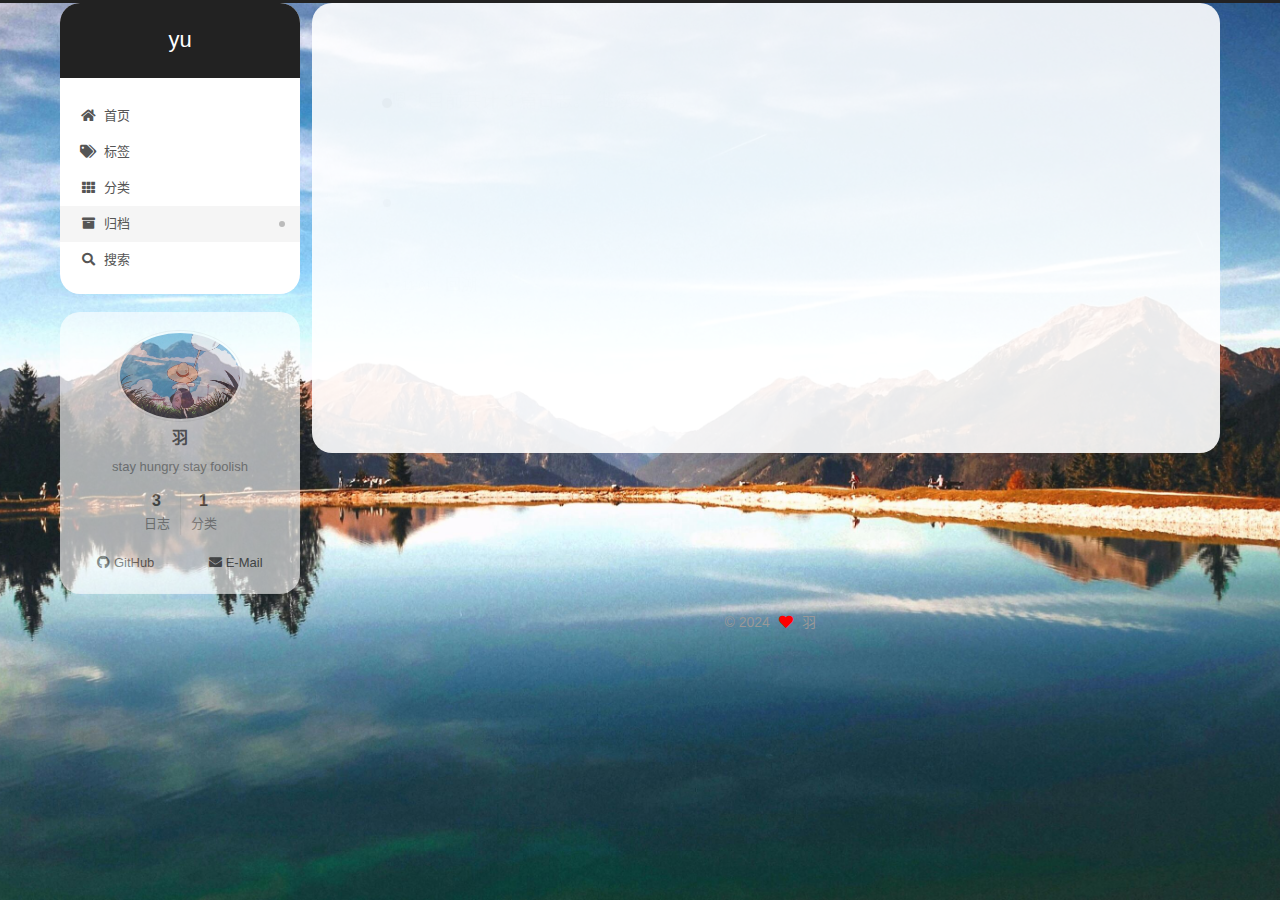
<file: archives/2024/11/index.html>
<!DOCTYPE html>
<html lang="zh-CN">
<head>
  <meta charset="UTF-8">
<meta name="viewport" content="width=device-width, initial-scale=1, maximum-scale=2">
<meta name="theme-color" content="#222">
<meta name="generator" content="Hexo 7.3.0">
  <link rel="apple-touch-icon" sizes="180x180" href="/images/apple-touch-icon-next.png">
  <link rel="icon" type="image/png" sizes="32x32" href="/images/favicon-32x32-next.png">
  <link rel="icon" type="image/png" sizes="16x16" href="/images/favicon-16x16-next.png">
  <link rel="mask-icon" href="/images/logo.svg" color="#222">

<link rel="stylesheet" href="/css/main.css">


<link rel="stylesheet" href="/lib/font-awesome/css/all.min.css">

<script id="hexo-configurations">
    var NexT = window.NexT || {};
    var CONFIG = {"hostname":"example.com","root":"/","scheme":"Pisces","version":"7.8.0","exturl":false,"sidebar":{"position":"left","display":"post","padding":18,"offset":12,"onmobile":false},"copycode":{"enable":false,"show_result":false,"style":null},"back2top":{"enable":false,"sidebar":false,"scrollpercent":false},"bookmark":{"enable":false,"color":"#222","save":"auto"},"fancybox":false,"mediumzoom":false,"lazyload":false,"pangu":false,"comments":{"style":"tabs","active":null,"storage":true,"lazyload":false,"nav":null},"algolia":{"hits":{"per_page":10},"labels":{"input_placeholder":"Search for Posts","hits_empty":"We didn't find any results for the search: ${query}","hits_stats":"${hits} results found in ${time} ms"}},"localsearch":{"enable":true,"trigger":"auto","top_n_per_article":1,"unescape":false,"preload":false},"motion":{"enable":true,"async":false,"transition":{"post_block":"fadeIn","post_header":"slideDownIn","post_body":"slideDownIn","coll_header":"slideLeftIn","sidebar":"slideUpIn"}},"path":"search.xml"};
  </script>

  <meta name="description" content="stay hungry stay foolish">
<meta property="og:type" content="website">
<meta property="og:title" content="yu">
<meta property="og:url" content="http://example.com/archives/2024/11/index.html">
<meta property="og:site_name" content="yu">
<meta property="og:description" content="stay hungry stay foolish">
<meta property="og:locale" content="zh_CN">
<meta property="article:author" content="羽">
<meta name="twitter:card" content="summary">

<link rel="canonical" href="http://example.com/archives/2024/11/">


<script id="page-configurations">
  // https://hexo.io/docs/variables.html
  CONFIG.page = {
    sidebar: "",
    isHome : false,
    isPost : false,
    lang   : 'zh-CN'
  };
</script>

  <title>归档 | yu</title>
  






  <noscript>
  <style>
  .use-motion .brand,
  .use-motion .menu-item,
  .sidebar-inner,
  .use-motion .post-block,
  .use-motion .pagination,
  .use-motion .comments,
  .use-motion .post-header,
  .use-motion .post-body,
  .use-motion .collection-header { opacity: initial; }

  .use-motion .site-title,
  .use-motion .site-subtitle {
    opacity: initial;
    top: initial;
  }

  .use-motion .logo-line-before i { left: initial; }
  .use-motion .logo-line-after i { right: initial; }
  </style>
</noscript>

</head>

<body itemscope itemtype="http://schema.org/WebPage">
  <div class="container use-motion">
    <div class="headband"></div>

    <header class="header" itemscope itemtype="http://schema.org/WPHeader">
      <div class="header-inner"><div class="site-brand-container">
  <div class="site-nav-toggle">
    <div class="toggle" aria-label="切换导航栏">
      <span class="toggle-line toggle-line-first"></span>
      <span class="toggle-line toggle-line-middle"></span>
      <span class="toggle-line toggle-line-last"></span>
    </div>
  </div>

  <div class="site-meta">

    <a href="/" class="brand" rel="start">
      <span class="logo-line-before"><i></i></span>
      <h1 class="site-title">yu</h1>
      <span class="logo-line-after"><i></i></span>
    </a>
  </div>

  <div class="site-nav-right">
    <div class="toggle popup-trigger">
        <i class="fa fa-search fa-fw fa-lg"></i>
    </div>
  </div>
</div>




<nav class="site-nav">
  <ul id="menu" class="main-menu menu">
        <li class="menu-item menu-item-home">

    <a href="/" rel="section"><i class="fa fa-home fa-fw"></i>首页</a>

  </li>
        <li class="menu-item menu-item-tags">

    <a href="/tags/" rel="section"><i class="fa fa-tags fa-fw"></i>标签</a>

  </li>
        <li class="menu-item menu-item-categories">

    <a href="/categories/" rel="section"><i class="fa fa-th fa-fw"></i>分类</a>

  </li>
        <li class="menu-item menu-item-archives">

    <a href="/archives/" rel="section"><i class="fa fa-archive fa-fw"></i>归档</a>

  </li>
      <li class="menu-item menu-item-search">
        <a role="button" class="popup-trigger"><i class="fa fa-search fa-fw"></i>搜索
        </a>
      </li>
  </ul>
</nav>



  <div class="search-pop-overlay">
    <div class="popup search-popup">
        <div class="search-header">
  <span class="search-icon">
    <i class="fa fa-search"></i>
  </span>
  <div class="search-input-container">
    <input autocomplete="off" autocapitalize="off"
           placeholder="搜索..." spellcheck="false"
           type="search" class="search-input">
  </div>
  <span class="popup-btn-close">
    <i class="fa fa-times-circle"></i>
  </span>
</div>
<div id="search-result">
  <div id="no-result">
    <i class="fa fa-spinner fa-pulse fa-5x fa-fw"></i>
  </div>
</div>

    </div>
  </div>

</div>
    </header>

    


    <main class="main">
      <div class="main-inner">
        <div class="content-wrap">
          

          <div class="content archive">
            

  
  
  
  <div class="post-block">
    <div class="posts-collapse">
      <div class="collection-title">
        <span class="collection-header">嗯..! 目前共计 3 篇日志。 继续努力。</span>
      </div>

      
    <div class="collection-year">
      <span class="collection-header">2024</span>
    </div>

  <article itemscope itemtype="http://schema.org/Article">
    <header class="post-header">

      <div class="post-meta">
        <time itemprop="dateCreated"
              datetime="2024-11-01T19:53:52+08:00"
              content="2024-11-01">
          11-01
        </time>
      </div>

      <div class="post-title">
          <a class="post-title-link" href="/2024/11/01/%E5%9B%9E%E6%BA%AF/" itemprop="url">
            <span itemprop="name">回溯</span>
          </a>
      </div>

    </header>
  </article>

  <article itemscope itemtype="http://schema.org/Article">
    <header class="post-header">

      <div class="post-meta">
        <time itemprop="dateCreated"
              datetime="2024-11-01T19:53:50+08:00"
              content="2024-11-01">
          11-01
        </time>
      </div>

      <div class="post-title">
          <a class="post-title-link" href="/2024/11/01/%E6%95%B0%E7%BB%84/" itemprop="url">
            <span itemprop="name">数组</span>
          </a>
      </div>

    </header>
  </article>


    </div>
  </div>
  
  
  

  



          </div>
          

<script>
  window.addEventListener('tabs:register', () => {
    let { activeClass } = CONFIG.comments;
    if (CONFIG.comments.storage) {
      activeClass = localStorage.getItem('comments_active') || activeClass;
    }
    if (activeClass) {
      let activeTab = document.querySelector(`a[href="#comment-${activeClass}"]`);
      if (activeTab) {
        activeTab.click();
      }
    }
  });
  if (CONFIG.comments.storage) {
    window.addEventListener('tabs:click', event => {
      if (!event.target.matches('.tabs-comment .tab-content .tab-pane')) return;
      let commentClass = event.target.classList[1];
      localStorage.setItem('comments_active', commentClass);
    });
  }
</script>

        </div>
          
  
  <div class="toggle sidebar-toggle">
    <span class="toggle-line toggle-line-first"></span>
    <span class="toggle-line toggle-line-middle"></span>
    <span class="toggle-line toggle-line-last"></span>
  </div>

  <aside class="sidebar">
    <div class="sidebar-inner">

      <ul class="sidebar-nav motion-element">
        <li class="sidebar-nav-toc">
          文章目录
        </li>
        <li class="sidebar-nav-overview">
          站点概览
        </li>
      </ul>

      <!--noindex-->
      <div class="post-toc-wrap sidebar-panel">
      </div>
      <!--/noindex-->

      <div class="site-overview-wrap sidebar-panel">
        <div class="site-author motion-element" itemprop="author" itemscope itemtype="http://schema.org/Person">
    <img class="site-author-image" itemprop="image" alt="羽"
      src="/images/avatar.jpg">
  <p class="site-author-name" itemprop="name">羽</p>
  <div class="site-description" itemprop="description">stay hungry stay foolish</div>
</div>
<div class="site-state-wrap motion-element">
  <nav class="site-state">
      <div class="site-state-item site-state-posts">
          <a href="/archives/">
        
          <span class="site-state-item-count">3</span>
          <span class="site-state-item-name">日志</span>
        </a>
      </div>
      <div class="site-state-item site-state-categories">
        <span class="site-state-item-count">1</span>
        <span class="site-state-item-name">分类</span>
      </div>
  </nav>
</div>
  <div class="links-of-author motion-element">
      <span class="links-of-author-item">
        <a href="https://github.com/chenxiang-ai" title="GitHub → https:&#x2F;&#x2F;github.com&#x2F;chenxiang-ai" rel="noopener" target="_blank"><i class="fab fa-github fa-fw"></i>GitHub</a>
      </span>
      <span class="links-of-author-item">
        <a href="mailto:haha@qq.com" title="E-Mail → mailto:haha@qq.com" rel="noopener" target="_blank"><i class="fa fa-envelope fa-fw"></i>E-Mail</a>
      </span>
  </div>



      </div>

    </div>
  </aside>
  <div id="sidebar-dimmer"></div>


      </div>
    </main>

    <footer class="footer">
      <div class="footer-inner">
        

        

<div class="copyright">
  
  &copy; 
  <span itemprop="copyrightYear">2024</span>
  <span class="with-love">
    <i class="fa fa-heart"></i>
  </span>
  <span class="author" itemprop="copyrightHolder">羽</span>
</div>

<!--
  <div class="powered-by">由 <a href="https://hexo.io/" class="theme-link" rel="noopener" target="_blank">Hexo</a> & <a href="https://pisces.theme-next.org/" class="theme-link" rel="noopener" target="_blank">NexT.Pisces</a> 强力驱动
  </div>
-->

        








      </div>
    </footer>
  </div>

  
  <script src="/lib/anime.min.js"></script>
  <script src="/lib/velocity/velocity.min.js"></script>
  <script src="/lib/velocity/velocity.ui.min.js"></script>

<script src="/js/utils.js"></script>

<script src="/js/motion.js"></script>


<script src="/js/schemes/pisces.js"></script>


<script src="/js/next-boot.js"></script>




  




  
<script src="/js/local-search.js"></script>













  

  

</body>
</html>
</file>
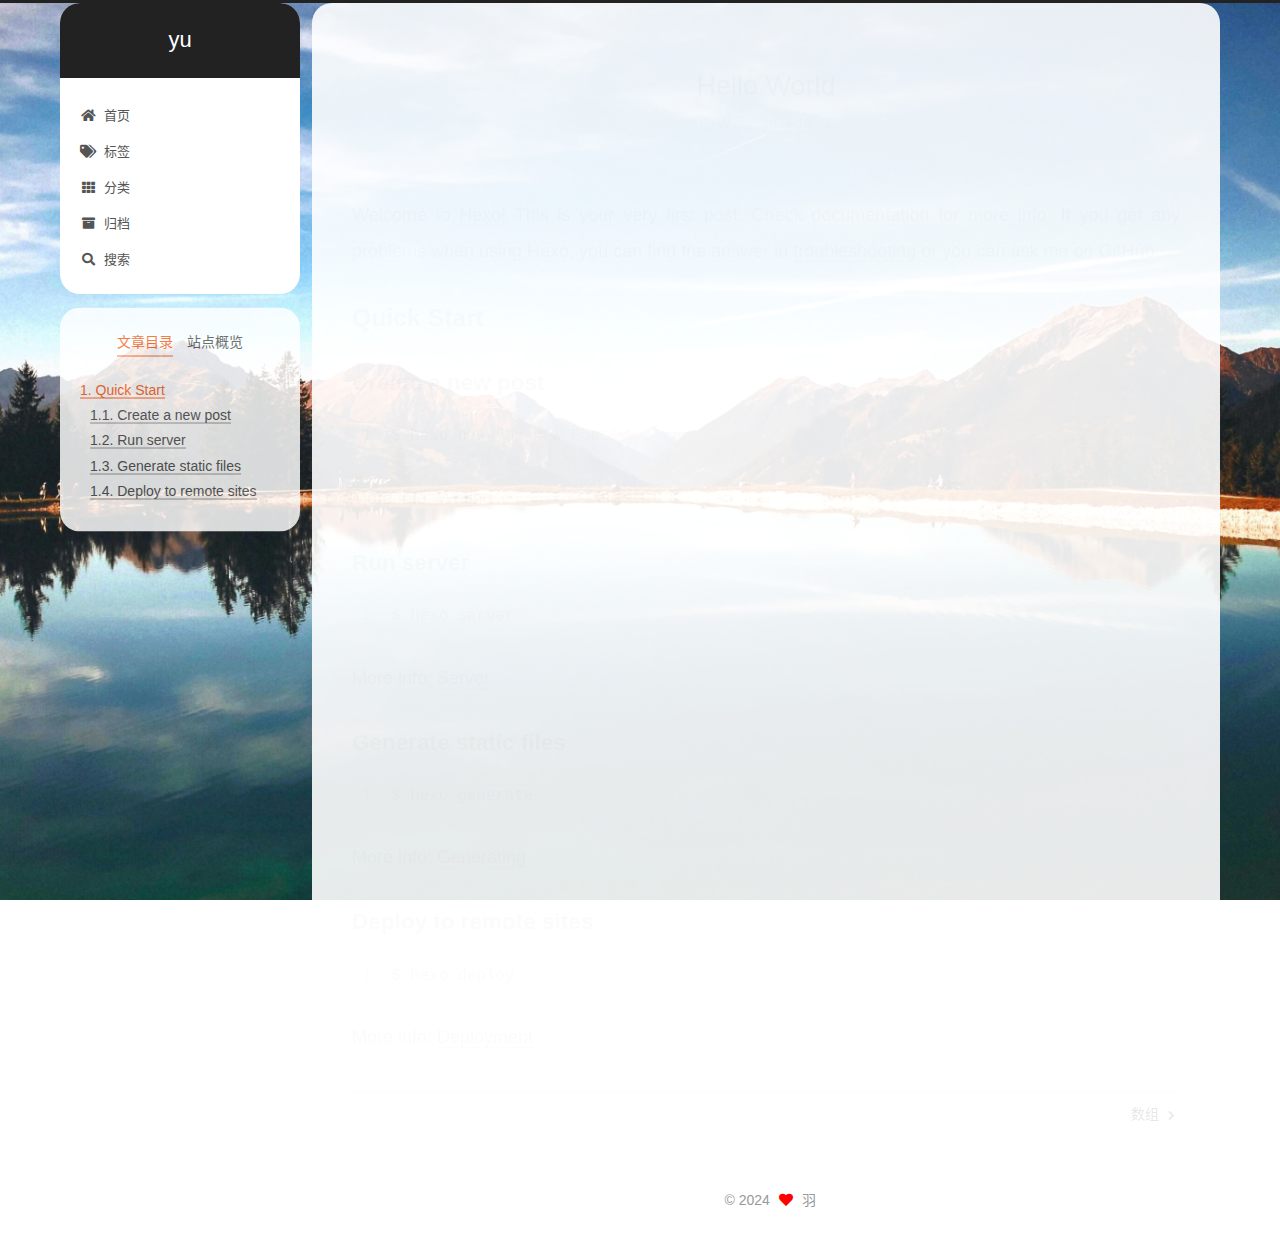
<file: 2024/10/23/hello-world/index.html>
<!DOCTYPE html>
<html lang="zh-CN">
<head>
  <meta charset="UTF-8">
<meta name="viewport" content="width=device-width, initial-scale=1, maximum-scale=2">
<meta name="theme-color" content="#222">
<meta name="generator" content="Hexo 7.3.0">
  <link rel="apple-touch-icon" sizes="180x180" href="/images/apple-touch-icon-next.png">
  <link rel="icon" type="image/png" sizes="32x32" href="/images/favicon-32x32-next.png">
  <link rel="icon" type="image/png" sizes="16x16" href="/images/favicon-16x16-next.png">
  <link rel="mask-icon" href="/images/logo.svg" color="#222">

<link rel="stylesheet" href="/css/main.css">


<link rel="stylesheet" href="/lib/font-awesome/css/all.min.css">

<script id="hexo-configurations">
    var NexT = window.NexT || {};
    var CONFIG = {"hostname":"example.com","root":"/","scheme":"Pisces","version":"7.8.0","exturl":false,"sidebar":{"position":"left","display":"post","padding":18,"offset":12,"onmobile":false},"copycode":{"enable":false,"show_result":false,"style":null},"back2top":{"enable":false,"sidebar":false,"scrollpercent":false},"bookmark":{"enable":false,"color":"#222","save":"auto"},"fancybox":false,"mediumzoom":false,"lazyload":false,"pangu":false,"comments":{"style":"tabs","active":null,"storage":true,"lazyload":false,"nav":null},"algolia":{"hits":{"per_page":10},"labels":{"input_placeholder":"Search for Posts","hits_empty":"We didn't find any results for the search: ${query}","hits_stats":"${hits} results found in ${time} ms"}},"localsearch":{"enable":true,"trigger":"auto","top_n_per_article":1,"unescape":false,"preload":false},"motion":{"enable":true,"async":false,"transition":{"post_block":"fadeIn","post_header":"slideDownIn","post_body":"slideDownIn","coll_header":"slideLeftIn","sidebar":"slideUpIn"}},"path":"search.xml"};
  </script>

  <meta name="description" content="Welcome to Hexo! This is your very first post. Check documentation for more info. If you get any problems when using Hexo, you can find the answer in troubleshooting or you can ask me on GitHub. Quick">
<meta property="og:type" content="article">
<meta property="og:title" content="Hello World">
<meta property="og:url" content="http://example.com/2024/10/23/hello-world/index.html">
<meta property="og:site_name" content="yu">
<meta property="og:description" content="Welcome to Hexo! This is your very first post. Check documentation for more info. If you get any problems when using Hexo, you can find the answer in troubleshooting or you can ask me on GitHub. Quick">
<meta property="og:locale" content="zh_CN">
<meta property="article:published_time" content="2024-10-23T02:54:26.786Z">
<meta property="article:modified_time" content="2024-10-23T02:51:52.727Z">
<meta property="article:author" content="羽">
<meta name="twitter:card" content="summary">

<link rel="canonical" href="http://example.com/2024/10/23/hello-world/">


<script id="page-configurations">
  // https://hexo.io/docs/variables.html
  CONFIG.page = {
    sidebar: "",
    isHome : false,
    isPost : true,
    lang   : 'zh-CN'
  };
</script>

  <title>Hello World | yu</title>
  






  <noscript>
  <style>
  .use-motion .brand,
  .use-motion .menu-item,
  .sidebar-inner,
  .use-motion .post-block,
  .use-motion .pagination,
  .use-motion .comments,
  .use-motion .post-header,
  .use-motion .post-body,
  .use-motion .collection-header { opacity: initial; }

  .use-motion .site-title,
  .use-motion .site-subtitle {
    opacity: initial;
    top: initial;
  }

  .use-motion .logo-line-before i { left: initial; }
  .use-motion .logo-line-after i { right: initial; }
  </style>
</noscript>

</head>

<body itemscope itemtype="http://schema.org/WebPage">
  <div class="container use-motion">
    <div class="headband"></div>

    <header class="header" itemscope itemtype="http://schema.org/WPHeader">
      <div class="header-inner"><div class="site-brand-container">
  <div class="site-nav-toggle">
    <div class="toggle" aria-label="切换导航栏">
      <span class="toggle-line toggle-line-first"></span>
      <span class="toggle-line toggle-line-middle"></span>
      <span class="toggle-line toggle-line-last"></span>
    </div>
  </div>

  <div class="site-meta">

    <a href="/" class="brand" rel="start">
      <span class="logo-line-before"><i></i></span>
      <h1 class="site-title">yu</h1>
      <span class="logo-line-after"><i></i></span>
    </a>
  </div>

  <div class="site-nav-right">
    <div class="toggle popup-trigger">
        <i class="fa fa-search fa-fw fa-lg"></i>
    </div>
  </div>
</div>




<nav class="site-nav">
  <ul id="menu" class="main-menu menu">
        <li class="menu-item menu-item-home">

    <a href="/" rel="section"><i class="fa fa-home fa-fw"></i>首页</a>

  </li>
        <li class="menu-item menu-item-tags">

    <a href="/tags/" rel="section"><i class="fa fa-tags fa-fw"></i>标签</a>

  </li>
        <li class="menu-item menu-item-categories">

    <a href="/categories/" rel="section"><i class="fa fa-th fa-fw"></i>分类</a>

  </li>
        <li class="menu-item menu-item-archives">

    <a href="/archives/" rel="section"><i class="fa fa-archive fa-fw"></i>归档</a>

  </li>
      <li class="menu-item menu-item-search">
        <a role="button" class="popup-trigger"><i class="fa fa-search fa-fw"></i>搜索
        </a>
      </li>
  </ul>
</nav>



  <div class="search-pop-overlay">
    <div class="popup search-popup">
        <div class="search-header">
  <span class="search-icon">
    <i class="fa fa-search"></i>
  </span>
  <div class="search-input-container">
    <input autocomplete="off" autocapitalize="off"
           placeholder="搜索..." spellcheck="false"
           type="search" class="search-input">
  </div>
  <span class="popup-btn-close">
    <i class="fa fa-times-circle"></i>
  </span>
</div>
<div id="search-result">
  <div id="no-result">
    <i class="fa fa-spinner fa-pulse fa-5x fa-fw"></i>
  </div>
</div>

    </div>
  </div>

</div>
    </header>

    


    <main class="main">
      <div class="main-inner">
        <div class="content-wrap">
          

          <div class="content post posts-expand">
            

    
  
  
  <article itemscope itemtype="http://schema.org/Article" class="post-block" lang="zh-CN">
    <link itemprop="mainEntityOfPage" href="http://example.com/2024/10/23/hello-world/">

    <span hidden itemprop="author" itemscope itemtype="http://schema.org/Person">
      <meta itemprop="image" content="/images/avatar.jpg">
      <meta itemprop="name" content="羽">
      <meta itemprop="description" content="stay hungry stay foolish">
    </span>

    <span hidden itemprop="publisher" itemscope itemtype="http://schema.org/Organization">
      <meta itemprop="name" content="yu">
    </span>
      <header class="post-header">
        <h1 class="post-title" itemprop="name headline">
          Hello World
        </h1>

        <div class="post-meta">
            <span class="post-meta-item">
              <span class="post-meta-item-icon">
                <i class="far fa-calendar"></i>
              </span>
              <span class="post-meta-item-text">发表于</span>
              

              <time title="创建时间：2024-10-23 10:54:26 / 修改时间：10:51:52" itemprop="dateCreated datePublished" datetime="2024-10-23T10:54:26+08:00">2024-10-23</time>
            </span>

          

        </div>
      </header>

    
    
    
    <div class="post-body" itemprop="articleBody">

      
        <p>Welcome to <a target="_blank" rel="noopener" href="https://hexo.io/">Hexo</a>! This is your very first post. Check <a target="_blank" rel="noopener" href="https://hexo.io/docs/">documentation</a> for more info. If you get any problems when using Hexo, you can find the answer in <a target="_blank" rel="noopener" href="https://hexo.io/docs/troubleshooting.html">troubleshooting</a> or you can ask me on <a target="_blank" rel="noopener" href="https://github.com/hexojs/hexo/issues">GitHub</a>.</p>
<h2 id="Quick-Start"><a href="#Quick-Start" class="headerlink" title="Quick Start"></a>Quick Start</h2><h3 id="Create-a-new-post"><a href="#Create-a-new-post" class="headerlink" title="Create a new post"></a>Create a new post</h3><figure class="highlight bash"><table><tr><td class="gutter"><pre><span class="line">1</span><br></pre></td><td class="code"><pre><span class="line">$ hexo new <span class="string">&quot;My New Post&quot;</span></span><br></pre></td></tr></table></figure>

<p>More info: <a target="_blank" rel="noopener" href="https://hexo.io/docs/writing.html">Writing</a></p>
<h3 id="Run-server"><a href="#Run-server" class="headerlink" title="Run server"></a>Run server</h3><figure class="highlight bash"><table><tr><td class="gutter"><pre><span class="line">1</span><br></pre></td><td class="code"><pre><span class="line">$ hexo server</span><br></pre></td></tr></table></figure>

<p>More info: <a target="_blank" rel="noopener" href="https://hexo.io/docs/server.html">Server</a></p>
<h3 id="Generate-static-files"><a href="#Generate-static-files" class="headerlink" title="Generate static files"></a>Generate static files</h3><figure class="highlight bash"><table><tr><td class="gutter"><pre><span class="line">1</span><br></pre></td><td class="code"><pre><span class="line">$ hexo generate</span><br></pre></td></tr></table></figure>

<p>More info: <a target="_blank" rel="noopener" href="https://hexo.io/docs/generating.html">Generating</a></p>
<h3 id="Deploy-to-remote-sites"><a href="#Deploy-to-remote-sites" class="headerlink" title="Deploy to remote sites"></a>Deploy to remote sites</h3><figure class="highlight bash"><table><tr><td class="gutter"><pre><span class="line">1</span><br></pre></td><td class="code"><pre><span class="line">$ hexo deploy</span><br></pre></td></tr></table></figure>

<p>More info: <a target="_blank" rel="noopener" href="https://hexo.io/docs/one-command-deployment.html">Deployment</a></p>

    </div>

    
    
    

      <footer class="post-footer">

        


        
    <div class="post-nav">
      <div class="post-nav-item"></div>
      <div class="post-nav-item">
    <a href="/2024/11/01/%E6%95%B0%E7%BB%84/" rel="next" title="数组">
      数组 <i class="fa fa-chevron-right"></i>
    </a></div>
    </div>
      </footer>
    
  </article>
  
  
  



          </div>
          

<script>
  window.addEventListener('tabs:register', () => {
    let { activeClass } = CONFIG.comments;
    if (CONFIG.comments.storage) {
      activeClass = localStorage.getItem('comments_active') || activeClass;
    }
    if (activeClass) {
      let activeTab = document.querySelector(`a[href="#comment-${activeClass}"]`);
      if (activeTab) {
        activeTab.click();
      }
    }
  });
  if (CONFIG.comments.storage) {
    window.addEventListener('tabs:click', event => {
      if (!event.target.matches('.tabs-comment .tab-content .tab-pane')) return;
      let commentClass = event.target.classList[1];
      localStorage.setItem('comments_active', commentClass);
    });
  }
</script>

        </div>
          
  
  <div class="toggle sidebar-toggle">
    <span class="toggle-line toggle-line-first"></span>
    <span class="toggle-line toggle-line-middle"></span>
    <span class="toggle-line toggle-line-last"></span>
  </div>

  <aside class="sidebar">
    <div class="sidebar-inner">

      <ul class="sidebar-nav motion-element">
        <li class="sidebar-nav-toc">
          文章目录
        </li>
        <li class="sidebar-nav-overview">
          站点概览
        </li>
      </ul>

      <!--noindex-->
      <div class="post-toc-wrap sidebar-panel">
          <div class="post-toc motion-element"><ol class="nav"><li class="nav-item nav-level-2"><a class="nav-link" href="#Quick-Start"><span class="nav-number">1.</span> <span class="nav-text">Quick Start</span></a><ol class="nav-child"><li class="nav-item nav-level-3"><a class="nav-link" href="#Create-a-new-post"><span class="nav-number">1.1.</span> <span class="nav-text">Create a new post</span></a></li><li class="nav-item nav-level-3"><a class="nav-link" href="#Run-server"><span class="nav-number">1.2.</span> <span class="nav-text">Run server</span></a></li><li class="nav-item nav-level-3"><a class="nav-link" href="#Generate-static-files"><span class="nav-number">1.3.</span> <span class="nav-text">Generate static files</span></a></li><li class="nav-item nav-level-3"><a class="nav-link" href="#Deploy-to-remote-sites"><span class="nav-number">1.4.</span> <span class="nav-text">Deploy to remote sites</span></a></li></ol></li></ol></div>
      </div>
      <!--/noindex-->

      <div class="site-overview-wrap sidebar-panel">
        <div class="site-author motion-element" itemprop="author" itemscope itemtype="http://schema.org/Person">
    <img class="site-author-image" itemprop="image" alt="羽"
      src="/images/avatar.jpg">
  <p class="site-author-name" itemprop="name">羽</p>
  <div class="site-description" itemprop="description">stay hungry stay foolish</div>
</div>
<div class="site-state-wrap motion-element">
  <nav class="site-state">
      <div class="site-state-item site-state-posts">
          <a href="/archives/">
        
          <span class="site-state-item-count">3</span>
          <span class="site-state-item-name">日志</span>
        </a>
      </div>
      <div class="site-state-item site-state-categories">
        <span class="site-state-item-count">1</span>
        <span class="site-state-item-name">分类</span>
      </div>
  </nav>
</div>
  <div class="links-of-author motion-element">
      <span class="links-of-author-item">
        <a href="https://github.com/chenxiang-ai" title="GitHub → https:&#x2F;&#x2F;github.com&#x2F;chenxiang-ai" rel="noopener" target="_blank"><i class="fab fa-github fa-fw"></i>GitHub</a>
      </span>
      <span class="links-of-author-item">
        <a href="mailto:haha@qq.com" title="E-Mail → mailto:haha@qq.com" rel="noopener" target="_blank"><i class="fa fa-envelope fa-fw"></i>E-Mail</a>
      </span>
  </div>



      </div>

    </div>
  </aside>
  <div id="sidebar-dimmer"></div>


      </div>
    </main>

    <footer class="footer">
      <div class="footer-inner">
        

        

<div class="copyright">
  
  &copy; 
  <span itemprop="copyrightYear">2024</span>
  <span class="with-love">
    <i class="fa fa-heart"></i>
  </span>
  <span class="author" itemprop="copyrightHolder">羽</span>
</div>

<!--
  <div class="powered-by">由 <a href="https://hexo.io/" class="theme-link" rel="noopener" target="_blank">Hexo</a> & <a href="https://pisces.theme-next.org/" class="theme-link" rel="noopener" target="_blank">NexT.Pisces</a> 强力驱动
  </div>
-->

        








      </div>
    </footer>
  </div>

  
  <script src="/lib/anime.min.js"></script>
  <script src="/lib/velocity/velocity.min.js"></script>
  <script src="/lib/velocity/velocity.ui.min.js"></script>

<script src="/js/utils.js"></script>

<script src="/js/motion.js"></script>


<script src="/js/schemes/pisces.js"></script>


<script src="/js/next-boot.js"></script>




  




  
<script src="/js/local-search.js"></script>













  

  

</body>
</html>
</file>
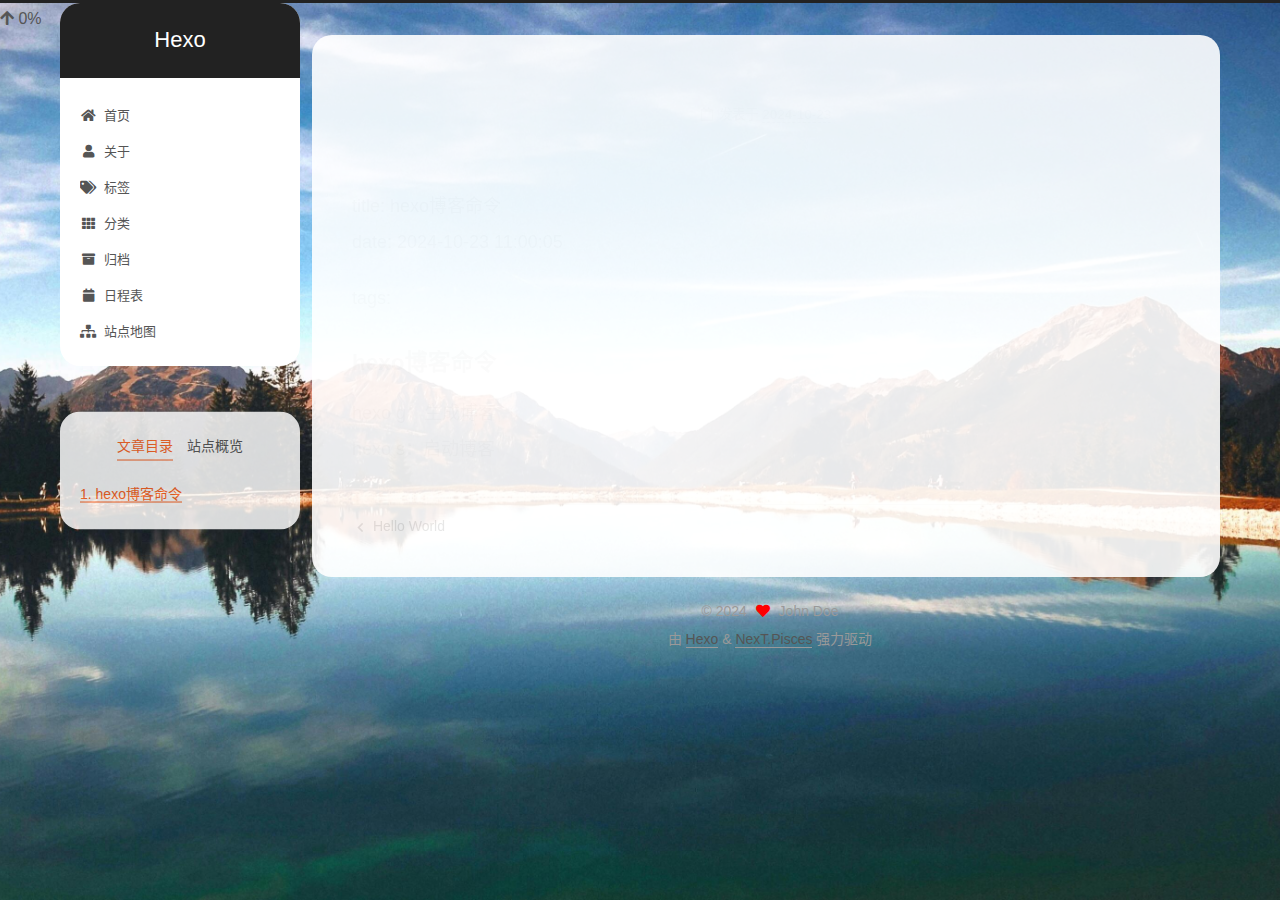
<file: 2024/10/23/我的第一篇hexo博客/index.html>
<!DOCTYPE html>
<html lang="zh-CN">
<head>
  <meta charset="UTF-8">
<meta name="viewport" content="width=device-width, initial-scale=1, maximum-scale=2">
<meta name="theme-color" content="#222">
<meta name="generator" content="Hexo 7.3.0">
  <link rel="apple-touch-icon" sizes="180x180" href="/images/apple-touch-icon-next.png">
  <link rel="icon" type="image/png" sizes="32x32" href="/images/favicon-32x32-next.png">
  <link rel="icon" type="image/png" sizes="16x16" href="/images/favicon-16x16-next.png">
  <link rel="mask-icon" href="/images/logo.svg" color="#222">

<link rel="stylesheet" href="/css/main.css">


<link rel="stylesheet" href="/lib/font-awesome/css/all.min.css">

<script id="hexo-configurations">
    var NexT = window.NexT || {};
    var CONFIG = {"hostname":"example.com","root":"/","scheme":"Pisces","version":"7.8.0","exturl":false,"sidebar":{"position":"left","display":"post","padding":18,"offset":12,"onmobile":false},"copycode":{"enable":false,"show_result":false,"style":null},"back2top":{"enable":true,"sidebar":false,"scrollpercent":false},"bookmark":{"enable":false,"color":"#222","save":"auto"},"fancybox":false,"mediumzoom":false,"lazyload":false,"pangu":false,"comments":{"style":"tabs","active":null,"storage":true,"lazyload":false,"nav":null},"algolia":{"hits":{"per_page":10},"labels":{"input_placeholder":"Search for Posts","hits_empty":"We didn't find any results for the search: ${query}","hits_stats":"${hits} results found in ${time} ms"}},"localsearch":{"enable":false,"trigger":"auto","top_n_per_article":1,"unescape":false,"preload":false},"motion":{"enable":true,"async":false,"transition":{"post_block":"fadeIn","post_header":"slideDownIn","post_body":"slideDownIn","coll_header":"slideLeftIn","sidebar":"slideUpIn"}}};
  </script>

  <meta name="description" content="title: hexo博客命令date: 2024-10-23 11:00:05 tags: hexo博客命令hexo g：生成博客hexo s：启动博客">
<meta property="og:type" content="article">
<meta property="og:title" content="Hexo">
<meta property="og:url" content="http://example.com/2024/10/23/%E6%88%91%E7%9A%84%E7%AC%AC%E4%B8%80%E7%AF%87hexo%E5%8D%9A%E5%AE%A2/index.html">
<meta property="og:site_name" content="Hexo">
<meta property="og:description" content="title: hexo博客命令date: 2024-10-23 11:00:05 tags: hexo博客命令hexo g：生成博客hexo s：启动博客">
<meta property="og:locale" content="zh_CN">
<meta property="article:published_time" content="2024-10-23T03:00:05.460Z">
<meta property="article:modified_time" content="2024-10-23T03:05:53.470Z">
<meta property="article:author" content="John Doe">
<meta name="twitter:card" content="summary">

<link rel="canonical" href="http://example.com/2024/10/23/%E6%88%91%E7%9A%84%E7%AC%AC%E4%B8%80%E7%AF%87hexo%E5%8D%9A%E5%AE%A2/">


<script id="page-configurations">
  // https://hexo.io/docs/variables.html
  CONFIG.page = {
    sidebar: "",
    isHome : false,
    isPost : true,
    lang   : 'zh-CN'
  };
</script>

  <title> | Hexo</title>
  






  <noscript>
  <style>
  .use-motion .brand,
  .use-motion .menu-item,
  .sidebar-inner,
  .use-motion .post-block,
  .use-motion .pagination,
  .use-motion .comments,
  .use-motion .post-header,
  .use-motion .post-body,
  .use-motion .collection-header { opacity: initial; }

  .use-motion .site-title,
  .use-motion .site-subtitle {
    opacity: initial;
    top: initial;
  }

  .use-motion .logo-line-before i { left: initial; }
  .use-motion .logo-line-after i { right: initial; }
  </style>
</noscript>

</head>

<body itemscope itemtype="http://schema.org/WebPage">
  <div class="container use-motion">
    <div class="headband"></div>

    <header class="header" itemscope itemtype="http://schema.org/WPHeader">
      <div class="header-inner"><div class="site-brand-container">
  <div class="site-nav-toggle">
    <div class="toggle" aria-label="切换导航栏">
      <span class="toggle-line toggle-line-first"></span>
      <span class="toggle-line toggle-line-middle"></span>
      <span class="toggle-line toggle-line-last"></span>
    </div>
  </div>

  <div class="site-meta">

    <a href="/" class="brand" rel="start">
      <span class="logo-line-before"><i></i></span>
      <h1 class="site-title">Hexo</h1>
      <span class="logo-line-after"><i></i></span>
    </a>
  </div>

  <div class="site-nav-right">
    <div class="toggle popup-trigger">
    </div>
  </div>
</div>




<nav class="site-nav">
  <ul id="menu" class="main-menu menu">
        <li class="menu-item menu-item-home">

    <a href="/" rel="section"><i class="fa fa-home fa-fw"></i>首页</a>

  </li>
        <li class="menu-item menu-item-about">

    <a href="/about/" rel="section"><i class="fa fa-user fa-fw"></i>关于</a>

  </li>
        <li class="menu-item menu-item-tags">

    <a href="/tags/" rel="section"><i class="fa fa-tags fa-fw"></i>标签</a>

  </li>
        <li class="menu-item menu-item-categories">

    <a href="/categories/" rel="section"><i class="fa fa-th fa-fw"></i>分类</a>

  </li>
        <li class="menu-item menu-item-archives">

    <a href="/archives/" rel="section"><i class="fa fa-archive fa-fw"></i>归档</a>

  </li>
        <li class="menu-item menu-item-schedule">

    <a href="/schedule/" rel="section"><i class="fa fa-calendar fa-fw"></i>日程表</a>

  </li>
        <li class="menu-item menu-item-sitemap">

    <a href="/sitemap.xml" rel="section"><i class="fa fa-sitemap fa-fw"></i>站点地图</a>

  </li>
  </ul>
</nav>




</div>
    </header>

    
  <div class="back-to-top">
    <i class="fa fa-arrow-up"></i>
    <span>0%</span>
  </div>


    <main class="main">
      <div class="main-inner">
        <div class="content-wrap">
          

          <div class="content post posts-expand">
            

    
  
  
  <article itemscope itemtype="http://schema.org/Article" class="post-block" lang="zh-CN">
    <link itemprop="mainEntityOfPage" href="http://example.com/2024/10/23/%E6%88%91%E7%9A%84%E7%AC%AC%E4%B8%80%E7%AF%87hexo%E5%8D%9A%E5%AE%A2/">

    <span hidden itemprop="author" itemscope itemtype="http://schema.org/Person">
      <meta itemprop="image" content="/images/avatar.gif">
      <meta itemprop="name" content="John Doe">
      <meta itemprop="description" content="">
    </span>

    <span hidden itemprop="publisher" itemscope itemtype="http://schema.org/Organization">
      <meta itemprop="name" content="Hexo">
    </span>
      <header class="post-header">
        <h1 class="post-title" itemprop="name headline">
          
        </h1>

        <div class="post-meta">
            <span class="post-meta-item">
              <span class="post-meta-item-icon">
                <i class="far fa-calendar"></i>
              </span>
              <span class="post-meta-item-text">发表于</span>
              

              <time title="创建时间：2024-10-23 11:00:05 / 修改时间：11:05:53" itemprop="dateCreated datePublished" datetime="2024-10-23T11:00:05+08:00">2024-10-23</time>
            </span>

          

        </div>
      </header>

    
    
    
    <div class="post-body" itemprop="articleBody">

      
        <p>title: hexo博客命令<br>date: 2024-10-23 11:00:05</p>
<p>tags:</p>
<h3 id="hexo博客命令"><a href="#hexo博客命令" class="headerlink" title="hexo博客命令"></a>hexo博客命令</h3><p>hexo g：生成博客<br>hexo s：启动博客</p>

    </div>

    
    
    

      <footer class="post-footer">

        


        
    <div class="post-nav">
      <div class="post-nav-item">
    <a href="/2024/10/23/hello-world/" rel="prev" title="Hello World">
      <i class="fa fa-chevron-left"></i> Hello World
    </a></div>
      <div class="post-nav-item"></div>
    </div>
      </footer>
    
  </article>
  
  
  



          </div>
          

<script>
  window.addEventListener('tabs:register', () => {
    let { activeClass } = CONFIG.comments;
    if (CONFIG.comments.storage) {
      activeClass = localStorage.getItem('comments_active') || activeClass;
    }
    if (activeClass) {
      let activeTab = document.querySelector(`a[href="#comment-${activeClass}"]`);
      if (activeTab) {
        activeTab.click();
      }
    }
  });
  if (CONFIG.comments.storage) {
    window.addEventListener('tabs:click', event => {
      if (!event.target.matches('.tabs-comment .tab-content .tab-pane')) return;
      let commentClass = event.target.classList[1];
      localStorage.setItem('comments_active', commentClass);
    });
  }
</script>

        </div>
          
  
  <div class="toggle sidebar-toggle">
    <span class="toggle-line toggle-line-first"></span>
    <span class="toggle-line toggle-line-middle"></span>
    <span class="toggle-line toggle-line-last"></span>
  </div>

  <aside class="sidebar">
    <div class="sidebar-inner">

      <ul class="sidebar-nav motion-element">
        <li class="sidebar-nav-toc">
          文章目录
        </li>
        <li class="sidebar-nav-overview">
          站点概览
        </li>
      </ul>

      <!--noindex-->
      <div class="post-toc-wrap sidebar-panel">
          <div class="post-toc motion-element"><ol class="nav"><li class="nav-item nav-level-3"><a class="nav-link" href="#hexo%E5%8D%9A%E5%AE%A2%E5%91%BD%E4%BB%A4"><span class="nav-number">1.</span> <span class="nav-text">hexo博客命令</span></a></li></ol></div>
      </div>
      <!--/noindex-->

      <div class="site-overview-wrap sidebar-panel">
        <div class="site-author motion-element" itemprop="author" itemscope itemtype="http://schema.org/Person">
  <p class="site-author-name" itemprop="name">John Doe</p>
  <div class="site-description" itemprop="description"></div>
</div>
<div class="site-state-wrap motion-element">
  <nav class="site-state">
      <div class="site-state-item site-state-posts">
          <a href="/archives/">
        
          <span class="site-state-item-count">2</span>
          <span class="site-state-item-name">日志</span>
        </a>
      </div>
  </nav>
</div>
  <div class="cc-license motion-element" itemprop="license">
    <a href="https://creativecommons.org/licenses/by-nc-sa/4.0/zh-CN" class="cc-opacity" rel="noopener" target="_blank"><img src="/images/cc-by-nc-sa.svg" alt="Creative Commons"></a>
  </div>



      </div>

    </div>
  </aside>
  <div id="sidebar-dimmer"></div>


      </div>
    </main>

    <footer class="footer">
      <div class="footer-inner">
        

        

<div class="copyright">
  
  &copy; 
  <span itemprop="copyrightYear">2024</span>
  <span class="with-love">
    <i class="fa fa-heart"></i>
  </span>
  <span class="author" itemprop="copyrightHolder">John Doe</span>
</div>
  <div class="powered-by">由 <a href="https://hexo.io/" class="theme-link" rel="noopener" target="_blank">Hexo</a> & <a href="https://pisces.theme-next.org/" class="theme-link" rel="noopener" target="_blank">NexT.Pisces</a> 强力驱动
  </div>

        








      </div>
    </footer>
  </div>

  
  <script src="/lib/anime.min.js"></script>
  <script src="/lib/velocity/velocity.min.js"></script>
  <script src="/lib/velocity/velocity.ui.min.js"></script>

<script src="/js/utils.js"></script>

<script src="/js/motion.js"></script>


<script src="/js/schemes/pisces.js"></script>


<script src="/js/next-boot.js"></script>




  















  

  

</body>
</html>
</file>
<file: css/main.css>
:root {
  --body-bg-color: transparent;
  --content-bg-color: #fff;
  --card-bg-color: #f5f5f5;
  --text-color: #555;
  --blockquote-color: #666;
  --link-color: #555;
  --link-hover-color: #222;
  --brand-color: #fff;
  --brand-hover-color: #fff;
  --table-row-odd-bg-color: #f9f9f9;
  --table-row-hover-bg-color: #f5f5f5;
  --menu-item-bg-color: #f5f5f5;
  --btn-default-bg: #fff;
  --btn-default-color: #555;
  --btn-default-border-color: #555;
  --btn-default-hover-bg: #222;
  --btn-default-hover-color: #fff;
  --btn-default-hover-border-color: #222;
}
html {
  line-height: 1.15; /* 1 */
  -webkit-text-size-adjust: 100%; /* 2 */
}
body {
  margin: 0;
}
main {
  display: block;
}
h1 {
  font-size: 2em;
  margin: 0.67em 0;
}
hr {
  box-sizing: content-box; /* 1 */
  height: 0; /* 1 */
  overflow: visible; /* 2 */
}
pre {
  font-family: monospace, monospace; /* 1 */
  font-size: 1em; /* 2 */
}
a {
  background: transparent;
}
abbr[title] {
  border-bottom: none; /* 1 */
  text-decoration: underline; /* 2 */
  text-decoration: underline dotted; /* 2 */
}
b,
strong {
  font-weight: bolder;
}
code,
kbd,
samp {
  font-family: monospace, monospace; /* 1 */
  font-size: 1em; /* 2 */
}
small {
  font-size: 80%;
}
sub,
sup {
  font-size: 75%;
  line-height: 0;
  position: relative;
  vertical-align: baseline;
}
sub {
  bottom: -0.25em;
}
sup {
  top: -0.5em;
}
img {
  border-style: none;
}
button,
input,
optgroup,
select,
textarea {
  font-family: inherit; /* 1 */
  font-size: 100%; /* 1 */
  line-height: 1.15; /* 1 */
  margin: 0; /* 2 */
}
button,
input {
/* 1 */
  overflow: visible;
}
button,
select {
/* 1 */
  text-transform: none;
}
button,
[type='button'],
[type='reset'],
[type='submit'] {
  -webkit-appearance: button;
}
button::-moz-focus-inner,
[type='button']::-moz-focus-inner,
[type='reset']::-moz-focus-inner,
[type='submit']::-moz-focus-inner {
  border-style: none;
  padding: 0;
}
button:-moz-focusring,
[type='button']:-moz-focusring,
[type='reset']:-moz-focusring,
[type='submit']:-moz-focusring {
  outline: 1px dotted ButtonText;
}
fieldset {
  padding: 0.35em 0.75em 0.625em;
}
legend {
  box-sizing: border-box; /* 1 */
  color: inherit; /* 2 */
  display: table; /* 1 */
  max-width: 100%; /* 1 */
  padding: 0; /* 3 */
  white-space: normal; /* 1 */
}
progress {
  vertical-align: baseline;
}
textarea {
  overflow: auto;
}
[type='checkbox'],
[type='radio'] {
  box-sizing: border-box; /* 1 */
  padding: 0; /* 2 */
}
[type='number']::-webkit-inner-spin-button,
[type='number']::-webkit-outer-spin-button {
  height: auto;
}
[type='search'] {
  outline-offset: -2px; /* 2 */
  -webkit-appearance: textfield; /* 1 */
}
[type='search']::-webkit-search-decoration {
  -webkit-appearance: none;
}
::-webkit-file-upload-button {
  font: inherit; /* 2 */
  -webkit-appearance: button; /* 1 */
}
details {
  display: block;
}
summary {
  display: list-item;
}
template {
  display: none;
}
[hidden] {
  display: none;
}
::selection {
  background: #262a30;
  color: #eee;
}
html,
body {
  height: 100%;
}
body {
  background: var(--body-bg-color);
  color: var(--text-color);
  font-family: 'Lato', "PingFang SC", "Microsoft YaHei", sans-serif;
  font-size: 1em;
  line-height: 2;
}
@media (max-width: 991px) {
  body {
    padding-left: 0 !important;
    padding-right: 0 !important;
  }
}
h1,
h2,
h3,
h4,
h5,
h6 {
  font-family: 'Lato', "PingFang SC", "Microsoft YaHei", sans-serif;
  font-weight: bold;
  line-height: 1.5;
  margin: 20px 0 15px;
}
h1 {
  font-size: 1.5em;
}
h2 {
  font-size: 1.375em;
}
h3 {
  font-size: 1.25em;
}
h4 {
  font-size: 1.125em;
}
h5 {
  font-size: 1em;
}
h6 {
  font-size: 0.875em;
}
p {
  margin: 0 0 20px 0;
}
a,
span.exturl {
  border-bottom: 1px solid #999;
  color: var(--link-color);
  outline: 0;
  text-decoration: none;
  overflow-wrap: break-word;
  word-wrap: break-word;
  cursor: pointer;
}
a:hover,
span.exturl:hover {
  border-bottom-color: var(--link-hover-color);
  color: var(--link-hover-color);
}
iframe,
img,
video {
  display: block;
  margin-left: auto;
  margin-right: auto;
  max-width: 100%;
}
hr {
  background-image: repeating-linear-gradient(-45deg, #ddd, #ddd 4px, transparent 4px, transparent 8px);
  border: 0;
  height: 3px;
  margin: 40px 0;
}
blockquote {
  border-left: 4px solid #ddd;
  color: var(--blockquote-color);
  margin: 0;
  padding: 0 15px;
}
blockquote cite::before {
  content: '-';
  padding: 0 5px;
}
dt {
  font-weight: bold;
}
dd {
  margin: 0;
  padding: 0;
}
kbd {
  background-color: #f5f5f5;
  background-image: linear-gradient(#eee, #fff, #eee);
  border: 1px solid #ccc;
  border-radius: 0.2em;
  box-shadow: 0.1em 0.1em 0.2em rgba(0,0,0,0.1);
  color: #555;
  font-family: inherit;
  padding: 0.1em 0.3em;
  white-space: nowrap;
}
.table-container {
  overflow: auto;
}
table {
  border-collapse: collapse;
  border-spacing: 0;
  font-size: 0.875em;
  margin: 0 0 20px 0;
  width: 100%;
}
tbody tr:nth-of-type(odd) {
  background: var(--table-row-odd-bg-color);
}
tbody tr:hover {
  background: var(--table-row-hover-bg-color);
}
caption,
th,
td {
  font-weight: normal;
  padding: 8px;
  vertical-align: middle;
}
th,
td {
  border: 1px solid #ddd;
  border-bottom: 3px solid #ddd;
}
th {
  font-weight: 700;
  padding-bottom: 10px;
}
td {
  border-bottom-width: 1px;
}
.btn {
  background: var(--btn-default-bg);
  border: 2px solid var(--btn-default-border-color);
  border-radius: 2px;
  color: var(--btn-default-color);
  display: inline-block;
  font-size: 0.875em;
  line-height: 2;
  padding: 0 20px;
  text-decoration: none;
  transition-property: background-color;
  transition-delay: 0s;
  transition-duration: 0.2s;
  transition-timing-function: ease-in-out;
}
.btn:hover {
  background: var(--btn-default-hover-bg);
  border-color: var(--btn-default-hover-border-color);
  color: var(--btn-default-hover-color);
}
.btn + .btn {
  margin: 0 0 8px 8px;
}
.btn .fa-fw {
  text-align: left;
  width: 1.285714285714286em;
}
.toggle {
  line-height: 0;
}
.toggle .toggle-line {
  background: #fff;
  display: inline-block;
  height: 2px;
  left: 0;
  position: relative;
  top: 0;
  transition: all 0.4s;
  vertical-align: top;
  width: 100%;
}
.toggle .toggle-line:not(:first-child) {
  margin-top: 3px;
}
.toggle.toggle-arrow .toggle-line-first {
  left: 50%;
  top: 2px;
  transform: rotate(45deg);
  width: 50%;
}
.toggle.toggle-arrow .toggle-line-middle {
  left: 2px;
  width: 90%;
}
.toggle.toggle-arrow .toggle-line-last {
  left: 50%;
  top: -2px;
  transform: rotate(-45deg);
  width: 50%;
}
.toggle.toggle-close .toggle-line-first {
  transform: rotate(-45deg);
  top: 5px;
}
.toggle.toggle-close .toggle-line-middle {
  opacity: 0;
}
.toggle.toggle-close .toggle-line-last {
  transform: rotate(45deg);
  top: -5px;
}
.highlight,
pre {
  background: #f7f7f7;
  color: #4d4d4c;
  line-height: 1.6;
  margin: 0 auto 20px;
}
pre,
code {
  font-family: consolas, Menlo, monospace, "PingFang SC", "Microsoft YaHei";
}
code {
  background: #eee;
  border-radius: 3px;
  color: #555;
  padding: 2px 4px;
  overflow-wrap: break-word;
  word-wrap: break-word;
}
.highlight *::selection {
  background: #d6d6d6;
}
.highlight pre {
  border: 0;
  margin: 0;
  padding: 10px 0;
}
.highlight table {
  border: 0;
  margin: 0;
  width: auto;
}
.highlight td {
  border: 0;
  padding: 0;
}
.highlight figcaption {
  background: #eff2f3;
  color: #4d4d4c;
  display: flex;
  font-size: 0.875em;
  justify-content: space-between;
  line-height: 1.2;
  padding: 0.5em;
}
.highlight figcaption a {
  color: #4d4d4c;
}
.highlight figcaption a:hover {
  border-bottom-color: #4d4d4c;
}
.highlight .gutter {
  -moz-user-select: none;
  -ms-user-select: none;
  -webkit-user-select: none;
  user-select: none;
}
.highlight .gutter pre {
  background: #eff2f3;
  color: #869194;
  padding-left: 10px;
  padding-right: 10px;
  text-align: right;
}
.highlight .code pre {
  background: #f7f7f7;
  padding-left: 10px;
  width: 100%;
}
.gist table {
  width: auto;
}
.gist table td {
  border: 0;
}
pre {
  overflow: auto;
  padding: 10px;
}
pre code {
  background: none;
  color: #4d4d4c;
  font-size: 0.875em;
  padding: 0;
  text-shadow: none;
}
pre .deletion {
  background: #fdd;
}
pre .addition {
  background: #dfd;
}
pre .meta {
  color: #eab700;
  -moz-user-select: none;
  -ms-user-select: none;
  -webkit-user-select: none;
  user-select: none;
}
pre .comment {
  color: #8e908c;
}
pre .variable,
pre .attribute,
pre .tag,
pre .name,
pre .regexp,
pre .ruby .constant,
pre .xml .tag .title,
pre .xml .pi,
pre .xml .doctype,
pre .html .doctype,
pre .css .id,
pre .css .class,
pre .css .pseudo {
  color: #c82829;
}
pre .number,
pre .preprocessor,
pre .built_in,
pre .builtin-name,
pre .literal,
pre .params,
pre .constant,
pre .command {
  color: #f5871f;
}
pre .ruby .class .title,
pre .css .rules .attribute,
pre .string,
pre .symbol,
pre .value,
pre .inheritance,
pre .header,
pre .ruby .symbol,
pre .xml .cdata,
pre .special,
pre .formula {
  color: #718c00;
}
pre .title,
pre .css .hexcolor {
  color: #3e999f;
}
pre .function,
pre .python .decorator,
pre .python .title,
pre .ruby .function .title,
pre .ruby .title .keyword,
pre .perl .sub,
pre .javascript .title,
pre .coffeescript .title {
  color: #4271ae;
}
pre .keyword,
pre .javascript .function {
  color: #8959a8;
}
.blockquote-center {
  border-left: none;
  margin: 40px 0;
  padding: 0;
  position: relative;
  text-align: center;
}
.blockquote-center .fa {
  display: block;
  opacity: 0.6;
  position: absolute;
  width: 100%;
}
.blockquote-center .fa-quote-left {
  border-top: 1px solid #ccc;
  text-align: left;
  top: -20px;
}
.blockquote-center .fa-quote-right {
  border-bottom: 1px solid #ccc;
  text-align: right;
  bottom: -20px;
}
.blockquote-center p,
.blockquote-center div {
  text-align: center;
}
.post-body .group-picture img {
  margin: 0 auto;
  padding: 0 3px;
}
.group-picture-row {
  margin-bottom: 6px;
  overflow: hidden;
}
.group-picture-column {
  float: left;
  margin-bottom: 10px;
}
.post-body .label {
  color: #555;
  display: inline;
  padding: 0 2px;
}
.post-body .label.default {
  background: #f0f0f0;
}
.post-body .label.primary {
  background: #efe6f7;
}
.post-body .label.info {
  background: #e5f2f8;
}
.post-body .label.success {
  background: #e7f4e9;
}
.post-body .label.warning {
  background: #fcf6e1;
}
.post-body .label.danger {
  background: #fae8eb;
}
.post-body .tabs {
  margin-bottom: 20px;
}
.post-body .tabs,
.tabs-comment {
  display: block;
  padding-top: 10px;
  position: relative;
}
.post-body .tabs ul.nav-tabs,
.tabs-comment ul.nav-tabs {
  display: flex;
  flex-wrap: wrap;
  margin: 0;
  margin-bottom: -1px;
  padding: 0;
}
@media (max-width: 413px) {
  .post-body .tabs ul.nav-tabs,
  .tabs-comment ul.nav-tabs {
    display: block;
    margin-bottom: 5px;
  }
}
.post-body .tabs ul.nav-tabs li.tab,
.tabs-comment ul.nav-tabs li.tab {
  border-bottom: 1px solid #ddd;
  border-left: 1px solid transparent;
  border-right: 1px solid transparent;
  border-top: 3px solid transparent;
  flex-grow: 1;
  list-style-type: none;
  border-radius: 0 0 0 0;
}
@media (max-width: 413px) {
  .post-body .tabs ul.nav-tabs li.tab,
  .tabs-comment ul.nav-tabs li.tab {
    border-bottom: 1px solid transparent;
    border-left: 3px solid transparent;
    border-right: 1px solid transparent;
    border-top: 1px solid transparent;
  }
}
@media (max-width: 413px) {
  .post-body .tabs ul.nav-tabs li.tab,
  .tabs-comment ul.nav-tabs li.tab {
    border-radius: 0;
  }
}
.post-body .tabs ul.nav-tabs li.tab a,
.tabs-comment ul.nav-tabs li.tab a {
  border-bottom: initial;
  display: block;
  line-height: 1.8;
  outline: 0;
  padding: 0.25em 0.75em;
  text-align: center;
  transition-delay: 0s;
  transition-duration: 0.2s;
  transition-timing-function: ease-out;
}
.post-body .tabs ul.nav-tabs li.tab a i,
.tabs-comment ul.nav-tabs li.tab a i {
  width: 1.285714285714286em;
}
.post-body .tabs ul.nav-tabs li.tab.active,
.tabs-comment ul.nav-tabs li.tab.active {
  border-bottom: 1px solid transparent;
  border-left: 1px solid #ddd;
  border-right: 1px solid #ddd;
  border-top: 3px solid #fc6423;
}
@media (max-width: 413px) {
  .post-body .tabs ul.nav-tabs li.tab.active,
  .tabs-comment ul.nav-tabs li.tab.active {
    border-bottom: 1px solid #ddd;
    border-left: 3px solid #fc6423;
    border-right: 1px solid #ddd;
    border-top: 1px solid #ddd;
  }
}
.post-body .tabs ul.nav-tabs li.tab.active a,
.tabs-comment ul.nav-tabs li.tab.active a {
  color: var(--link-color);
  cursor: default;
}
.post-body .tabs .tab-content .tab-pane,
.tabs-comment .tab-content .tab-pane {
  border: 1px solid #ddd;
  border-top: 0;
  padding: 20px 20px 0 20px;
  border-radius: 0;
}
.post-body .tabs .tab-content .tab-pane:not(.active),
.tabs-comment .tab-content .tab-pane:not(.active) {
  display: none;
}
.post-body .tabs .tab-content .tab-pane.active,
.tabs-comment .tab-content .tab-pane.active {
  display: block;
}
.post-body .tabs .tab-content .tab-pane.active:nth-of-type(1),
.tabs-comment .tab-content .tab-pane.active:nth-of-type(1) {
  border-radius: 0 0 0 0;
}
@media (max-width: 413px) {
  .post-body .tabs .tab-content .tab-pane.active:nth-of-type(1),
  .tabs-comment .tab-content .tab-pane.active:nth-of-type(1) {
    border-radius: 0;
  }
}
.post-body .note {
  border-radius: 3px;
  margin-bottom: 20px;
  padding: 1em;
  position: relative;
  border: 1px solid #eee;
  border-left-width: 5px;
}
.post-body .note h2,
.post-body .note h3,
.post-body .note h4,
.post-body .note h5,
.post-body .note h6 {
  margin-top: 0;
  border-bottom: initial;
  margin-bottom: 0;
  padding-top: 0;
}
.post-body .note p:first-child,
.post-body .note ul:first-child,
.post-body .note ol:first-child,
.post-body .note table:first-child,
.post-body .note pre:first-child,
.post-body .note blockquote:first-child,
.post-body .note img:first-child {
  margin-top: 0;
}
.post-body .note p:last-child,
.post-body .note ul:last-child,
.post-body .note ol:last-child,
.post-body .note table:last-child,
.post-body .note pre:last-child,
.post-body .note blockquote:last-child,
.post-body .note img:last-child {
  margin-bottom: 0;
}
.post-body .note.default {
  border-left-color: #777;
}
.post-body .note.default h2,
.post-body .note.default h3,
.post-body .note.default h4,
.post-body .note.default h5,
.post-body .note.default h6 {
  color: #777;
}
.post-body .note.primary {
  border-left-color: #6f42c1;
}
.post-body .note.primary h2,
.post-body .note.primary h3,
.post-body .note.primary h4,
.post-body .note.primary h5,
.post-body .note.primary h6 {
  color: #6f42c1;
}
.post-body .note.info {
  border-left-color: #428bca;
}
.post-body .note.info h2,
.post-body .note.info h3,
.post-body .note.info h4,
.post-body .note.info h5,
.post-body .note.info h6 {
  color: #428bca;
}
.post-body .note.success {
  border-left-color: #5cb85c;
}
.post-body .note.success h2,
.post-body .note.success h3,
.post-body .note.success h4,
.post-body .note.success h5,
.post-body .note.success h6 {
  color: #5cb85c;
}
.post-body .note.warning {
  border-left-color: #f0ad4e;
}
.post-body .note.warning h2,
.post-body .note.warning h3,
.post-body .note.warning h4,
.post-body .note.warning h5,
.post-body .note.warning h6 {
  color: #f0ad4e;
}
.post-body .note.danger {
  border-left-color: #d9534f;
}
.post-body .note.danger h2,
.post-body .note.danger h3,
.post-body .note.danger h4,
.post-body .note.danger h5,
.post-body .note.danger h6 {
  color: #d9534f;
}
.pagination .prev,
.pagination .next,
.pagination .page-number,
.pagination .space {
  display: inline-block;
  margin: 0 10px;
  padding: 0 11px;
  position: relative;
  top: -1px;
}
@media (max-width: 767px) {
  .pagination .prev,
  .pagination .next,
  .pagination .page-number,
  .pagination .space {
    margin: 0 5px;
  }
}
.pagination {
  border-top: 1px solid #eee;
  margin: 120px 0 0;
  text-align: center;
}
.pagination .prev,
.pagination .next,
.pagination .page-number {
  border-bottom: 0;
  border-top: 1px solid #eee;
  transition-property: border-color;
  transition-delay: 0s;
  transition-duration: 0.2s;
  transition-timing-function: ease-in-out;
}
.pagination .prev:hover,
.pagination .next:hover,
.pagination .page-number:hover {
  border-top-color: #222;
}
.pagination .space {
  margin: 0;
  padding: 0;
}
.pagination .prev {
  margin-left: 0;
}
.pagination .next {
  margin-right: 0;
}
.pagination .page-number.current {
  background: #ccc;
  border-top-color: #ccc;
  color: #fff;
}
@media (max-width: 767px) {
  .pagination {
    border-top: none;
  }
  .pagination .prev,
  .pagination .next,
  .pagination .page-number {
    border-bottom: 1px solid #eee;
    border-top: 0;
    margin-bottom: 10px;
    padding: 0 10px;
  }
  .pagination .prev:hover,
  .pagination .next:hover,
  .pagination .page-number:hover {
    border-bottom-color: #222;
  }
}
.comments {
  margin-top: 60px;
  overflow: hidden;
}
.comment-button-group {
  display: flex;
  flex-wrap: wrap-reverse;
  justify-content: center;
  margin: 1em 0;
}
.comment-button-group .comment-button {
  margin: 0.1em 0.2em;
}
.comment-button-group .comment-button.active {
  background: var(--btn-default-hover-bg);
  border-color: var(--btn-default-hover-border-color);
  color: var(--btn-default-hover-color);
}
.comment-position {
  display: none;
}
.comment-position.active {
  display: block;
}
.tabs-comment {
  background: var(--content-bg-color);
  margin-top: 4em;
  padding-top: 0;
}
.tabs-comment .comments {
  border: 0;
  box-shadow: none;
  margin-top: 0;
  padding-top: 0;
}
.container {
  min-height: 100%;
  position: relative;
}
.main-inner {
  margin: 0 auto;
  width: calc(100% - 20px);
}
@media (min-width: 1200px) {
  .main-inner {
    width: 1160px;
  }
}
@media (min-width: 1600px) {
  .main-inner {
    width: 73%;
  }
}
@media (max-width: 767px) {
  .content-wrap {
    padding: 0 20px;
  }
}
.header {
  background: transparent;
}
.header-inner {
  margin: 0 auto;
  width: calc(100% - 20px);
}
@media (min-width: 1200px) {
  .header-inner {
    width: 1160px;
  }
}
@media (min-width: 1600px) {
  .header-inner {
    width: 73%;
  }
}
.site-brand-container {
  display: flex;
  flex-shrink: 0;
  padding: 0 10px;
}
.headband {
  background: #222;
  height: 3px;
}
.site-meta {
  flex-grow: 1;
  text-align: center;
}
@media (max-width: 767px) {
  .site-meta {
    text-align: center;
  }
}
.brand {
  border-bottom: none;
  color: var(--brand-color);
  display: inline-block;
  line-height: 1.375em;
  padding: 0 40px;
  position: relative;
}
.brand:hover {
  color: var(--brand-hover-color);
}
.site-title {
  font-family: 'Lato', "PingFang SC", "Microsoft YaHei", sans-serif;
  font-size: 1.375em;
  font-weight: normal;
  margin: 0;
}
.site-subtitle {
  color: #ddd;
  font-size: 0.8125em;
  margin: 10px 0;
}
.use-motion .brand {
  opacity: 0;
}
.use-motion .site-title,
.use-motion .site-subtitle,
.use-motion .custom-logo-image {
  opacity: 0;
  position: relative;
  top: -10px;
}
.site-nav-toggle,
.site-nav-right {
  display: none;
}
@media (max-width: 767px) {
  .site-nav-toggle,
  .site-nav-right {
    display: flex;
    flex-direction: column;
    justify-content: center;
  }
}
.site-nav-toggle .toggle,
.site-nav-right .toggle {
  color: var(--text-color);
  padding: 10px;
  width: 22px;
}
.site-nav-toggle .toggle .toggle-line,
.site-nav-right .toggle .toggle-line {
  background: var(--text-color);
  border-radius: 1px;
}
.site-nav {
  display: block;
}
@media (max-width: 767px) {
  .site-nav {
    clear: both;
    display: none;
  }
}
.site-nav.site-nav-on {
  display: block;
}
.menu {
  margin-top: 20px;
  padding-left: 0;
  text-align: center;
}
.menu-item {
  display: inline-block;
  list-style: none;
  margin: 0 10px;
}
@media (max-width: 767px) {
  .menu-item {
    display: block;
    margin-top: 10px;
  }
  .menu-item.menu-item-search {
    display: none;
  }
}
.menu-item a,
.menu-item span.exturl {
  border-bottom: 0;
  display: block;
  font-size: 0.8125em;
  transition-property: border-color;
  transition-delay: 0s;
  transition-duration: 0.2s;
  transition-timing-function: ease-in-out;
}
@media (hover: none) {
  .menu-item a:hover,
  .menu-item span.exturl:hover {
    border-bottom-color: transparent !important;
  }
}
.menu-item .fa,
.menu-item .fab,
.menu-item .far,
.menu-item .fas {
  margin-right: 8px;
}
.menu-item .badge {
  display: inline-block;
  font-weight: bold;
  line-height: 1;
  margin-left: 0.35em;
  margin-top: 0.35em;
  text-align: center;
  white-space: nowrap;
}
@media (max-width: 767px) {
  .menu-item .badge {
    float: right;
    margin-left: 0;
  }
}
.menu-item-active a,
.menu .menu-item a:hover,
.menu .menu-item span.exturl:hover {
  background: var(--menu-item-bg-color);
}
.use-motion .menu-item {
  opacity: 0;
}
.sidebar {
  background: #222;
  bottom: 0;
  box-shadow: inset 0 2px 6px #000;
  position: fixed;
  top: 0;
}
@media (max-width: 991px) {
  .sidebar {
    display: none;
  }
}
.sidebar-inner {
  color: #999;
  padding: 18px 10px;
  text-align: center;
}
.cc-license {
  margin-top: 10px;
  text-align: center;
}
.cc-license .cc-opacity {
  border-bottom: none;
  opacity: 0.7;
}
.cc-license .cc-opacity:hover {
  opacity: 0.9;
}
.cc-license img {
  display: inline-block;
}
.site-author-image {
  border: 1px solid #eee;
  display: block;
  margin: 0 auto;
  max-width: 120px;
  padding: 2px;
  border-radius: 50%;
}
.site-author-name {
  color: var(--text-color);
  font-weight: 600;
  margin: 0;
  text-align: center;
}
.site-description {
  color: #999;
  font-size: 0.8125em;
  margin-top: 0;
  text-align: center;
}
.links-of-author {
  margin-top: 15px;
}
.links-of-author a,
.links-of-author span.exturl {
  border-bottom-color: #555;
  display: inline-block;
  font-size: 0.8125em;
  margin-bottom: 10px;
  margin-right: 10px;
  vertical-align: middle;
}
.links-of-author a::before,
.links-of-author span.exturl::before {
  background: #666333;
  border-radius: 50%;
  content: ' ';
  display: inline-block;
  height: 4px;
  margin-right: 3px;
  vertical-align: middle;
  width: 4px;
}
.sidebar-button {
  margin-top: 15px;
}
.sidebar-button a {
  border: 1px solid #fc6423;
  border-radius: 4px;
  color: #fc6423;
  display: inline-block;
  padding: 0 15px;
}
.sidebar-button a .fa,
.sidebar-button a .fab,
.sidebar-button a .far,
.sidebar-button a .fas {
  margin-right: 5px;
}
.sidebar-button a:hover {
  background: #fc6423;
  border: 1px solid #fc6423;
  color: #fff;
}
.sidebar-button a:hover .fa,
.sidebar-button a:hover .fab,
.sidebar-button a:hover .far,
.sidebar-button a:hover .fas {
  color: #fff;
}
.links-of-blogroll {
  font-size: 0.8125em;
  margin-top: 10px;
}
.links-of-blogroll-title {
  font-size: 0.875em;
  font-weight: 600;
  margin-top: 0;
}
.links-of-blogroll-list {
  list-style: none;
  margin: 0;
  padding: 0;
}
#sidebar-dimmer {
  display: none;
}
@media (max-width: 767px) {
  #sidebar-dimmer {
    background: #000;
    display: block;
    height: 100%;
    left: 100%;
    opacity: 0;
    position: fixed;
    top: 0;
    width: 100%;
    z-index: 1100;
  }
  .sidebar-active + #sidebar-dimmer {
    opacity: 0.7;
    transform: translateX(-100%);
    transition: opacity 0.5s;
  }
}
.sidebar-nav {
  margin: 0;
  padding-bottom: 20px;
  padding-left: 0;
}
.sidebar-nav li {
  border-bottom: 1px solid transparent;
  color: var(--text-color);
  cursor: pointer;
  display: inline-block;
  font-size: 0.875em;
}
.sidebar-nav li.sidebar-nav-overview {
  margin-left: 10px;
}
.sidebar-nav li:hover {
  color: #fc6423;
}
.sidebar-nav .sidebar-nav-active {
  border-bottom-color: #fc6423;
  color: #fc6423;
}
.sidebar-nav .sidebar-nav-active:hover {
  color: #fc6423;
}
.sidebar-panel {
  display: none;
  overflow-x: hidden;
  overflow-y: auto;
}
.sidebar-panel-active {
  display: block;
}
.sidebar-toggle {
  background: #222;
  bottom: 45px;
  cursor: pointer;
  height: 14px;
  left: 30px;
  padding: 5px;
  position: fixed;
  width: 14px;
  z-index: 1300;
}
@media (max-width: 991px) {
  .sidebar-toggle {
    left: 20px;
    opacity: 0.8;
    display: none;
  }
}
.sidebar-toggle:hover .toggle-line {
  background: #fc6423;
}
.post-toc {
  font-size: 0.875em;
}
.post-toc ol {
  list-style: none;
  margin: 0;
  padding: 0 2px 5px 10px;
  text-align: left;
}
.post-toc ol > ol {
  padding-left: 0;
}
.post-toc ol a {
  transition-property: all;
  transition-delay: 0s;
  transition-duration: 0.2s;
  transition-timing-function: ease-in-out;
}
.post-toc .nav-item {
  line-height: 1.8;
  overflow: hidden;
  text-overflow: ellipsis;
  white-space: nowrap;
}
.post-toc .nav .nav-child {
  display: none;
}
.post-toc .nav .active > .nav-child {
  display: block;
}
.post-toc .nav .active-current > .nav-child {
  display: block;
}
.post-toc .nav .active-current > .nav-child > .nav-item {
  display: block;
}
.post-toc .nav .active > a {
  border-bottom-color: #fc6423;
  color: #fc6423;
}
.post-toc .nav .active-current > a {
  color: #fc6423;
}
.post-toc .nav .active-current > a:hover {
  color: #fc6423;
}
.site-state {
  display: flex;
  justify-content: center;
  line-height: 1.4;
  margin-top: 10px;
  overflow: hidden;
  text-align: center;
  white-space: nowrap;
}
.site-state-item {
  padding: 0 15px;
}
.site-state-item:not(:first-child) {
  border-left: 1px solid #eee;
}
.site-state-item a {
  border-bottom: none;
}
.site-state-item-count {
  display: block;
  font-size: 1em;
  font-weight: 600;
  text-align: center;
}
.site-state-item-name {
  color: #999;
  font-size: 0.8125em;
}
.footer {
  color: #999;
  font-size: 0.875em;
  padding: 20px 0;
}
.footer.footer-fixed {
  bottom: 0;
  left: 0;
  position: absolute;
  right: 0;
}
.footer-inner {
  box-sizing: border-box;
  margin: 0 auto;
  text-align: center;
  width: calc(100% - 20px);
}
@media (min-width: 1200px) {
  .footer-inner {
    width: 1160px;
  }
}
@media (min-width: 1600px) {
  .footer-inner {
    width: 73%;
  }
}
.languages {
  display: inline-block;
  font-size: 1.125em;
  position: relative;
}
.languages .lang-select-label span {
  margin: 0 0.5em;
}
.languages .lang-select {
  height: 100%;
  left: 0;
  opacity: 0;
  position: absolute;
  top: 0;
  width: 100%;
}
.with-love {
  color: #ff0000;
  display: inline-block;
  margin: 0 5px;
}
.powered-by,
.theme-info {
  display: inline-block;
}
@-moz-keyframes iconAnimate {
  0%, 100% {
    transform: scale(1);
  }
  10%, 30% {
    transform: scale(0.9);
  }
  20%, 40%, 60%, 80% {
    transform: scale(1.1);
  }
  50%, 70% {
    transform: scale(1.1);
  }
}
@-webkit-keyframes iconAnimate {
  0%, 100% {
    transform: scale(1);
  }
  10%, 30% {
    transform: scale(0.9);
  }
  20%, 40%, 60%, 80% {
    transform: scale(1.1);
  }
  50%, 70% {
    transform: scale(1.1);
  }
}
@-o-keyframes iconAnimate {
  0%, 100% {
    transform: scale(1);
  }
  10%, 30% {
    transform: scale(0.9);
  }
  20%, 40%, 60%, 80% {
    transform: scale(1.1);
  }
  50%, 70% {
    transform: scale(1.1);
  }
}
@keyframes iconAnimate {
  0%, 100% {
    transform: scale(1);
  }
  10%, 30% {
    transform: scale(0.9);
  }
  20%, 40%, 60%, 80% {
    transform: scale(1.1);
  }
  50%, 70% {
    transform: scale(1.1);
  }
}
.post-body {
  font-family: 'Lato', "PingFang SC", "Microsoft YaHei", sans-serif;
  overflow-wrap: break-word;
  word-wrap: break-word;
}
@media (min-width: 1200px) {
  .post-body {
    font-size: 1.125em;
  }
}
.post-body .exturl .fa {
  font-size: 0.875em;
  margin-left: 4px;
}
.post-body .image-caption,
.post-body .figure .caption {
  color: #999;
  font-size: 0.875em;
  font-weight: bold;
  line-height: 1;
  margin: -20px auto 15px;
  text-align: center;
}
.post-sticky-flag {
  display: inline-block;
  transform: rotate(30deg);
}
.post-button {
  margin-top: 40px;
  text-align: center;
}
.use-motion .post-block,
.use-motion .pagination,
.use-motion .comments {
  opacity: 0;
}
.use-motion .post-header {
  opacity: 0;
}
.use-motion .post-body {
  opacity: 0;
}
.use-motion .collection-header {
  opacity: 0;
}
.posts-collapse {
  margin-left: 35px;
  position: relative;
}
@media (max-width: 767px) {
  .posts-collapse {
    margin-left: 0px;
    margin-right: 0px;
  }
}
.posts-collapse .collection-title {
  font-size: 1.125em;
  position: relative;
}
.posts-collapse .collection-title::before {
  background: #999;
  border: 1px solid #fff;
  border-radius: 50%;
  content: ' ';
  height: 10px;
  left: 0;
  margin-left: -6px;
  margin-top: -4px;
  position: absolute;
  top: 50%;
  width: 10px;
}
.posts-collapse .collection-year {
  font-size: 1.5em;
  font-weight: bold;
  margin: 60px 0;
  position: relative;
}
.posts-collapse .collection-year::before {
  background: #bbb;
  border-radius: 50%;
  content: ' ';
  height: 8px;
  left: 0;
  margin-left: -4px;
  margin-top: -4px;
  position: absolute;
  top: 50%;
  width: 8px;
}
.posts-collapse .collection-header {
  display: block;
  margin: 0 0 0 20px;
}
.posts-collapse .collection-header small {
  color: #bbb;
  margin-left: 5px;
}
.posts-collapse .post-header {
  border-bottom: 1px dashed #ccc;
  margin: 30px 0;
  padding-left: 15px;
  position: relative;
  transition-property: border;
  transition-delay: 0s;
  transition-duration: 0.2s;
  transition-timing-function: ease-in-out;
}
.posts-collapse .post-header::before {
  background: #bbb;
  border: 1px solid #fff;
  border-radius: 50%;
  content: ' ';
  height: 6px;
  left: 0;
  margin-left: -4px;
  position: absolute;
  top: 0.75em;
  transition-property: background;
  width: 6px;
  transition-delay: 0s;
  transition-duration: 0.2s;
  transition-timing-function: ease-in-out;
}
.posts-collapse .post-header:hover {
  border-bottom-color: #666;
}
.posts-collapse .post-header:hover::before {
  background: #222;
}
.posts-collapse .post-meta {
  display: inline;
  font-size: 0.75em;
  margin-right: 10px;
}
.posts-collapse .post-title {
  display: inline;
}
.posts-collapse .post-title a,
.posts-collapse .post-title span.exturl {
  border-bottom: none;
  color: var(--link-color);
}
.posts-collapse .post-title .fa-external-link-alt {
  font-size: 0.875em;
  margin-left: 5px;
}
.posts-collapse::before {
  background: #f5f5f5;
  content: ' ';
  height: 100%;
  left: 0;
  margin-left: -2px;
  position: absolute;
  top: 1.25em;
  width: 4px;
}
.post-eof {
  background: #ccc;
  height: 1px;
  margin: 80px auto 60px;
  text-align: center;
  width: 8%;
}
.post-block:last-of-type .post-eof {
  display: none;
}
.content {
  padding-top: 40px;
}
@media (min-width: 992px) {
  .post-body {
    text-align: justify;
  }
}
@media (max-width: 991px) {
  .post-body {
    text-align: justify;
  }
}
.post-body h1,
.post-body h2,
.post-body h3,
.post-body h4,
.post-body h5,
.post-body h6 {
  padding-top: 10px;
}
.post-body h1 .header-anchor,
.post-body h2 .header-anchor,
.post-body h3 .header-anchor,
.post-body h4 .header-anchor,
.post-body h5 .header-anchor,
.post-body h6 .header-anchor {
  border-bottom-style: none;
  color: #ccc;
  float: right;
  margin-left: 10px;
  visibility: hidden;
}
.post-body h1 .header-anchor:hover,
.post-body h2 .header-anchor:hover,
.post-body h3 .header-anchor:hover,
.post-body h4 .header-anchor:hover,
.post-body h5 .header-anchor:hover,
.post-body h6 .header-anchor:hover {
  color: inherit;
}
.post-body h1:hover .header-anchor,
.post-body h2:hover .header-anchor,
.post-body h3:hover .header-anchor,
.post-body h4:hover .header-anchor,
.post-body h5:hover .header-anchor,
.post-body h6:hover .header-anchor {
  visibility: visible;
}
.post-body iframe,
.post-body img,
.post-body video {
  margin-bottom: 20px;
}
.post-body .video-container {
  height: 0;
  margin-bottom: 20px;
  overflow: hidden;
  padding-top: 75%;
  position: relative;
  width: 100%;
}
.post-body .video-container iframe,
.post-body .video-container object,
.post-body .video-container embed {
  height: 100%;
  left: 0;
  margin: 0;
  position: absolute;
  top: 0;
  width: 100%;
}
.post-gallery {
  align-items: center;
  display: grid;
  grid-gap: 10px;
  grid-template-columns: 1fr 1fr 1fr;
  margin-bottom: 20px;
}
@media (max-width: 767px) {
  .post-gallery {
    grid-template-columns: 1fr 1fr;
  }
}
.post-gallery a {
  border: 0;
}
.post-gallery img {
  margin: 0;
}
.posts-expand .post-header {
  font-size: 1.125em;
}
.posts-expand .post-title {
  font-size: 1.5em;
  font-weight: normal;
  margin: initial;
  text-align: center;
  overflow-wrap: break-word;
  word-wrap: break-word;
}
.posts-expand .post-title-link {
  border-bottom: none;
  color: var(--link-color);
  display: inline-block;
  position: relative;
  vertical-align: top;
}
.posts-expand .post-title-link::before {
  background: var(--link-color);
  bottom: 0;
  content: '';
  height: 2px;
  left: 0;
  position: absolute;
  transform: scaleX(0);
  visibility: hidden;
  width: 100%;
  transition-delay: 0s;
  transition-duration: 0.2s;
  transition-timing-function: ease-in-out;
}
.posts-expand .post-title-link:hover::before {
  transform: scaleX(1);
  visibility: visible;
}
.posts-expand .post-title-link .fa-external-link-alt {
  font-size: 0.875em;
  margin-left: 5px;
}
.posts-expand .post-meta {
  color: #999;
  font-family: 'Lato', "PingFang SC", "Microsoft YaHei", sans-serif;
  font-size: 0.75em;
  margin: 3px 0 60px 0;
  text-align: center;
}
.posts-expand .post-meta .post-description {
  font-size: 0.875em;
  margin-top: 2px;
}
.posts-expand .post-meta time {
  border-bottom: 1px dashed #999;
  cursor: pointer;
}
.post-meta .post-meta-item + .post-meta-item::before {
  content: '|';
  margin: 0 0.5em;
}
.post-meta-divider {
  margin: 0 0.5em;
}
.post-meta-item-icon {
  margin-right: 3px;
}
@media (max-width: 991px) {
  .post-meta-item-icon {
    display: inline-block;
  }
}
@media (max-width: 991px) {
  .post-meta-item-text {
    display: none;
  }
}
.post-nav {
  border-top: 1px solid #eee;
  display: flex;
  justify-content: space-between;
  margin-top: 15px;
  padding: 10px 5px 0;
}
.post-nav-item {
  flex: 1;
}
.post-nav-item a {
  border-bottom: none;
  display: block;
  font-size: 0.875em;
  line-height: 1.6;
  position: relative;
}
.post-nav-item a:active {
  top: 2px;
}
.post-nav-item .fa {
  font-size: 0.75em;
}
.post-nav-item:first-child {
  margin-right: 15px;
}
.post-nav-item:first-child .fa {
  margin-right: 5px;
}
.post-nav-item:last-child {
  margin-left: 15px;
  text-align: right;
}
.post-nav-item:last-child .fa {
  margin-left: 5px;
}
.rtl.post-body p,
.rtl.post-body a,
.rtl.post-body h1,
.rtl.post-body h2,
.rtl.post-body h3,
.rtl.post-body h4,
.rtl.post-body h5,
.rtl.post-body h6,
.rtl.post-body li,
.rtl.post-body ul,
.rtl.post-body ol {
  direction: rtl;
  font-family: UKIJ Ekran;
}
.rtl.post-title {
  font-family: UKIJ Ekran;
}
.post-tags {
  margin-top: 40px;
  text-align: center;
}
.post-tags a {
  display: inline-block;
  font-size: 0.8125em;
}
.post-tags a:not(:last-child) {
  margin-right: 10px;
}
.post-widgets {
  border-top: 1px solid #eee;
  margin-top: 15px;
  text-align: center;
}
.wp_rating {
  height: 20px;
  line-height: 20px;
  margin-top: 10px;
  padding-top: 6px;
  text-align: center;
}
.social-like {
  display: flex;
  font-size: 0.875em;
  justify-content: center;
  text-align: center;
}
.reward-container {
  margin: 20px auto;
  padding: 10px 0;
  text-align: center;
  width: 90%;
}
.reward-container button {
  background: transparent;
  border: 1px solid #fc6423;
  border-radius: 0;
  color: #fc6423;
  cursor: pointer;
  line-height: 2;
  outline: 0;
  padding: 0 15px;
  vertical-align: text-top;
}
.reward-container button:hover {
  background: #fc6423;
  border: 1px solid transparent;
  color: #fa9366;
}
#qr {
  padding-top: 20px;
}
#qr a {
  border: 0;
}
#qr img {
  display: inline-block;
  margin: 0.8em 2em 0 2em;
  max-width: 100%;
  width: 180px;
}
#qr p {
  text-align: center;
}
.category-all-page .category-all-title {
  text-align: center;
}
.category-all-page .category-all {
  margin-top: 20px;
}
.category-all-page .category-list {
  list-style: none;
  margin: 0;
  padding: 0;
}
.category-all-page .category-list-item {
  margin: 5px 10px;
}
.category-all-page .category-list-count {
  color: #bbb;
}
.category-all-page .category-list-count::before {
  content: ' (';
  display: inline;
}
.category-all-page .category-list-count::after {
  content: ') ';
  display: inline;
}
.category-all-page .category-list-child {
  padding-left: 10px;
}
.event-list {
  padding: 0;
}
.event-list hr {
  background: #222;
  margin: 20px 0 45px 0;
}
.event-list hr::after {
  background: #222;
  color: #fff;
  content: 'NOW';
  display: inline-block;
  font-weight: bold;
  padding: 0 5px;
  text-align: right;
}
.event-list .event {
  background: #222;
  margin: 20px 0;
  min-height: 40px;
  padding: 15px 0 15px 10px;
}
.event-list .event .event-summary {
  color: #fff;
  margin: 0;
  padding-bottom: 3px;
}
.event-list .event .event-summary::before {
  animation: dot-flash 1s alternate infinite ease-in-out;
  color: #fff;
  content: '\f111';
  display: inline-block;
  font-size: 10px;
  margin-right: 25px;
  vertical-align: middle;
  font-family: 'Font Awesome 5 Free';
  font-weight: 900;
}
.event-list .event .event-relative-time {
  color: #bbb;
  display: inline-block;
  font-size: 12px;
  font-weight: normal;
  padding-left: 12px;
}
.event-list .event .event-details {
  color: #fff;
  display: block;
  line-height: 18px;
  margin-left: 56px;
  padding-bottom: 6px;
  padding-top: 3px;
  text-indent: -24px;
}
.event-list .event .event-details::before {
  color: #fff;
  display: inline-block;
  margin-right: 9px;
  text-align: center;
  text-indent: 0;
  width: 14px;
  font-family: 'Font Awesome 5 Free';
  font-weight: 900;
}
.event-list .event .event-details.event-location::before {
  content: '\f041';
}
.event-list .event .event-details.event-duration::before {
  content: '\f017';
}
.event-list .event-past {
  background: #f5f5f5;
}
.event-list .event-past .event-summary,
.event-list .event-past .event-details {
  color: #bbb;
  opacity: 0.9;
}
.event-list .event-past .event-summary::before,
.event-list .event-past .event-details::before {
  animation: none;
  color: #bbb;
}
@-moz-keyframes dot-flash {
  from {
    opacity: 1;
    transform: scale(1);
  }
  to {
    opacity: 0;
    transform: scale(0.8);
  }
}
@-webkit-keyframes dot-flash {
  from {
    opacity: 1;
    transform: scale(1);
  }
  to {
    opacity: 0;
    transform: scale(0.8);
  }
}
@-o-keyframes dot-flash {
  from {
    opacity: 1;
    transform: scale(1);
  }
  to {
    opacity: 0;
    transform: scale(0.8);
  }
}
@keyframes dot-flash {
  from {
    opacity: 1;
    transform: scale(1);
  }
  to {
    opacity: 0;
    transform: scale(0.8);
  }
}
ul.breadcrumb {
  font-size: 0.75em;
  list-style: none;
  margin: 1em 0;
  padding: 0 2em;
  text-align: center;
}
ul.breadcrumb li {
  display: inline;
}
ul.breadcrumb li + li::before {
  content: '/\00a0';
  font-weight: normal;
  padding: 0.5em;
}
ul.breadcrumb li + li:last-child {
  font-weight: bold;
}
.tag-cloud {
  text-align: center;
}
.tag-cloud a {
  display: inline-block;
  margin: 10px;
}
.tag-cloud a:hover {
  color: var(--link-hover-color) !important;
}
.search-pop-overlay {
  background: rgba(0,0,0,0);
  height: 100%;
  left: 0;
  position: fixed;
  top: 0;
  transition: visibility 0s linear 0.2s, background 0.2s;
  visibility: hidden;
  width: 100%;
  z-index: 1400;
}
.search-pop-overlay.search-active {
  background: rgba(0,0,0,0.3);
  transition: background 0.2s;
  visibility: visible;
}
.search-popup {
  background: var(--card-bg-color);
  border-radius: 5px;
  height: 80%;
  left: calc(50% - 350px);
  position: fixed;
  top: 10%;
  transform: scale(0);
  transition: transform 0.2s;
  width: 700px;
  z-index: 1500;
}
.search-active .search-popup {
  transform: scale(1);
}
@media (max-width: 767px) {
  .search-popup {
    border-radius: 0;
    height: 100%;
    left: 0;
    margin: 0;
    top: 0;
    width: 100%;
  }
}
.search-popup .search-icon,
.search-popup .popup-btn-close {
  color: #999;
  font-size: 18px;
  padding: 0 10px;
}
.search-popup .popup-btn-close {
  cursor: pointer;
}
.search-popup .popup-btn-close:hover .fa {
  color: #222;
}
.search-popup .search-header {
  background: #eee;
  border-top-left-radius: 5px;
  border-top-right-radius: 5px;
  display: flex;
  padding: 5px;
}
.search-popup input.search-input {
  background: transparent;
  border: 0;
  outline: 0;
  width: 100%;
}
.search-popup input.search-input::-webkit-search-cancel-button {
  display: none;
}
.search-popup .search-input-container {
  flex-grow: 1;
  padding: 2px;
}
.search-popup ul.search-result-list {
  margin: 0 5px;
  padding: 0;
  width: 100%;
}
.search-popup p.search-result {
  border-bottom: 1px dashed #ccc;
  padding: 5px 0;
}
.search-popup a.search-result-title {
  font-weight: bold;
}
.search-popup .search-keyword {
  border-bottom: 1px dashed #ff2a2a;
  color: #ff2a2a;
  font-weight: bold;
}
.search-popup #search-result {
  display: flex;
  height: calc(100% - 55px);
  overflow: auto;
  padding: 5px 25px;
}
.search-popup #no-result {
  color: #ccc;
  margin: auto;
}
.header {
  margin: 0 auto;
  position: relative;
  width: calc(100% - 20px);
}
@media (min-width: 1200px) {
  .header {
    width: 1160px;
  }
}
@media (min-width: 1600px) {
  .header {
    width: 73%;
  }
}
@media (max-width: 991px) {
  .header {
    width: auto;
  }
}
.header-inner {
  background: var(--content-bg-color);
  border-radius: 20px 20px 20px 20px;
  box-shadow: initial;
  overflow: hidden;
  padding: 0;
  position: absolute;
  top: 0;
  width: 240px;
}
@media (min-width: 1200px) {
  .header-inner {
    width: 240px;
  }
}
@media (max-width: 991px) {
  .header-inner {
    border-radius: initial;
    position: relative;
    width: auto;
  }
}
.main-inner {
  align-items: flex-start;
  display: flex;
  justify-content: space-between;
  flex-direction: row-reverse;
}
@media (max-width: 991px) {
  .main-inner {
    width: auto;
  }
}
.content-wrap {
  background: var(--content-bg-color);
  border-radius: 20px 20px 20px 20px;
  box-shadow: initial;
  box-sizing: border-box;
  padding: 40px;
  width: calc(100% - 252px);
}
@media (max-width: 991px) {
  .content-wrap {
    border-radius: initial;
    padding: 20px;
    width: 100%;
  }
}
.footer-inner {
  padding-left: 260px;
}
.back-to-top {
  left: auto;
  right: 30px;
}
@media (max-width: 991px) {
  .back-to-top {
    right: 20px;
  }
}
@media (max-width: 991px) {
  .footer-inner {
    padding-left: 0;
    padding-right: 0;
    width: auto;
  }
}
.site-brand-container {
  background: #222;
}
@media (max-width: 991px) {
  .site-brand-container {
    box-shadow: 0 0 16px rgba(0,0,0,0.5);
  }
}
.site-meta {
  padding: 20px 0;
}
.brand {
  padding: 0;
}
.site-subtitle {
  margin: 10px 10px 0;
}
.custom-logo-image {
  margin-top: 20px;
}
@media (max-width: 991px) {
  .custom-logo-image {
    display: none;
  }
}
@media (min-width: 768px) and (max-width: 991px) {
  .site-nav-toggle,
  .site-nav-right {
    display: flex;
    flex-direction: column;
    justify-content: center;
  }
}
.site-nav-toggle .toggle,
.site-nav-right .toggle {
  color: #fff;
}
.site-nav-toggle .toggle .toggle-line,
.site-nav-right .toggle .toggle-line {
  background: #fff;
}
@media (min-width: 768px) and (max-width: 991px) {
  .site-nav {
    display: none;
  }
}
.menu .menu-item {
  display: block;
  margin: 0;
}
.menu .menu-item a,
.menu .menu-item span.exturl {
  padding: 5px 20px;
  position: relative;
  text-align: left;
  transition-property: background-color;
}
@media (max-width: 991px) {
  .menu .menu-item.menu-item-search {
    display: none;
  }
}
.menu .menu-item .badge {
  background: #ccc;
  border-radius: 10px;
  color: #fff;
  float: right;
  padding: 2px 5px;
  text-shadow: 1px 1px 0 rgba(0,0,0,0.1);
  vertical-align: middle;
}
.main-menu .menu-item-active a::after {
  background: #bbb;
  border-radius: 50%;
  content: ' ';
  height: 6px;
  margin-top: -3px;
  position: absolute;
  right: 15px;
  top: 50%;
  width: 6px;
}
.sub-menu {
  background: var(--content-bg-color);
  border-bottom: 1px solid #ddd;
  margin: 0;
  padding: 6px 0;
}
.sub-menu .menu-item {
  display: inline-block;
}
.sub-menu .menu-item a,
.sub-menu .menu-item span.exturl {
  background: transparent;
  margin: 5px 10px;
  padding: initial;
}
.sub-menu .menu-item a:hover,
.sub-menu .menu-item span.exturl:hover {
  background: transparent;
  color: #fc6423;
}
.sub-menu .menu-item-active a {
  border-bottom-color: #fc6423;
  color: #fc6423;
}
.sub-menu .menu-item-active a:hover {
  border-bottom-color: #fc6423;
}
.sidebar {
  background: var(--body-bg-color);
  box-shadow: none;
  margin-top: 100%;
  position: static;
  width: 240px;
}
@media (max-width: 991px) {
  .sidebar {
    display: none;
  }
}
.sidebar-toggle {
  display: none;
}
.sidebar-inner {
  background: var(--content-bg-color);
  border-radius: 20px;
  box-shadow: initial;
  box-sizing: border-box;
  color: var(--text-color);
  width: 240px;
  opacity: 0;
}
.sidebar-inner.affix {
  position: fixed;
  top: 12px;
}
.sidebar-inner.affix-bottom {
  position: absolute;
}
.site-state-item {
  padding: 0 10px;
}
.sidebar-button {
  border-bottom: 1px dotted #ccc;
  border-top: 1px dotted #ccc;
  margin-top: 10px;
  text-align: center;
}
.sidebar-button a {
  border: 0;
  color: #fc6423;
  display: block;
}
.sidebar-button a:hover {
  background: none;
  border: 0;
  color: #e34603;
}
.sidebar-button a:hover .fa,
.sidebar-button a:hover .fab,
.sidebar-button a:hover .far,
.sidebar-button a:hover .fas {
  color: #e34603;
}
.links-of-author {
  display: flex;
  flex-wrap: wrap;
  margin-top: 10px;
  justify-content: center;
}
.links-of-author-item {
  margin: 5px 0 0;
  width: 50%;
}
.links-of-author-item a,
.links-of-author-item span.exturl {
  box-sizing: border-box;
  display: inline-block;
  margin-bottom: 0;
  margin-right: 0;
  max-width: 216px;
  overflow: hidden;
  padding: 0 5px;
  text-overflow: ellipsis;
  white-space: nowrap;
}
.links-of-author-item a,
.links-of-author-item span.exturl {
  border-bottom: none;
  display: block;
  text-decoration: none;
}
.links-of-author-item a::before,
.links-of-author-item span.exturl::before {
  display: none;
}
.links-of-author-item a:hover,
.links-of-author-item span.exturl:hover {
  background: var(--body-bg-color);
  border-radius: 4px;
}
.links-of-author-item .fa,
.links-of-author-item .fab,
.links-of-author-item .far,
.links-of-author-item .fas {
  margin-right: 2px;
}
.links-of-blogroll-item {
  padding: 0;
}
body {
  background: url("/images/background.jpg");
  background-repeat: no-repeat;
  background-attachment: fixed;
  background-size: cover;
  background-position: 50% 50%;
}
body .content-wrap {
  opacity: 0.9;
}
body .sidebar {
  opacity: 0.9;
}
body .popup {
  opacity: 0.9;
}
</file>
